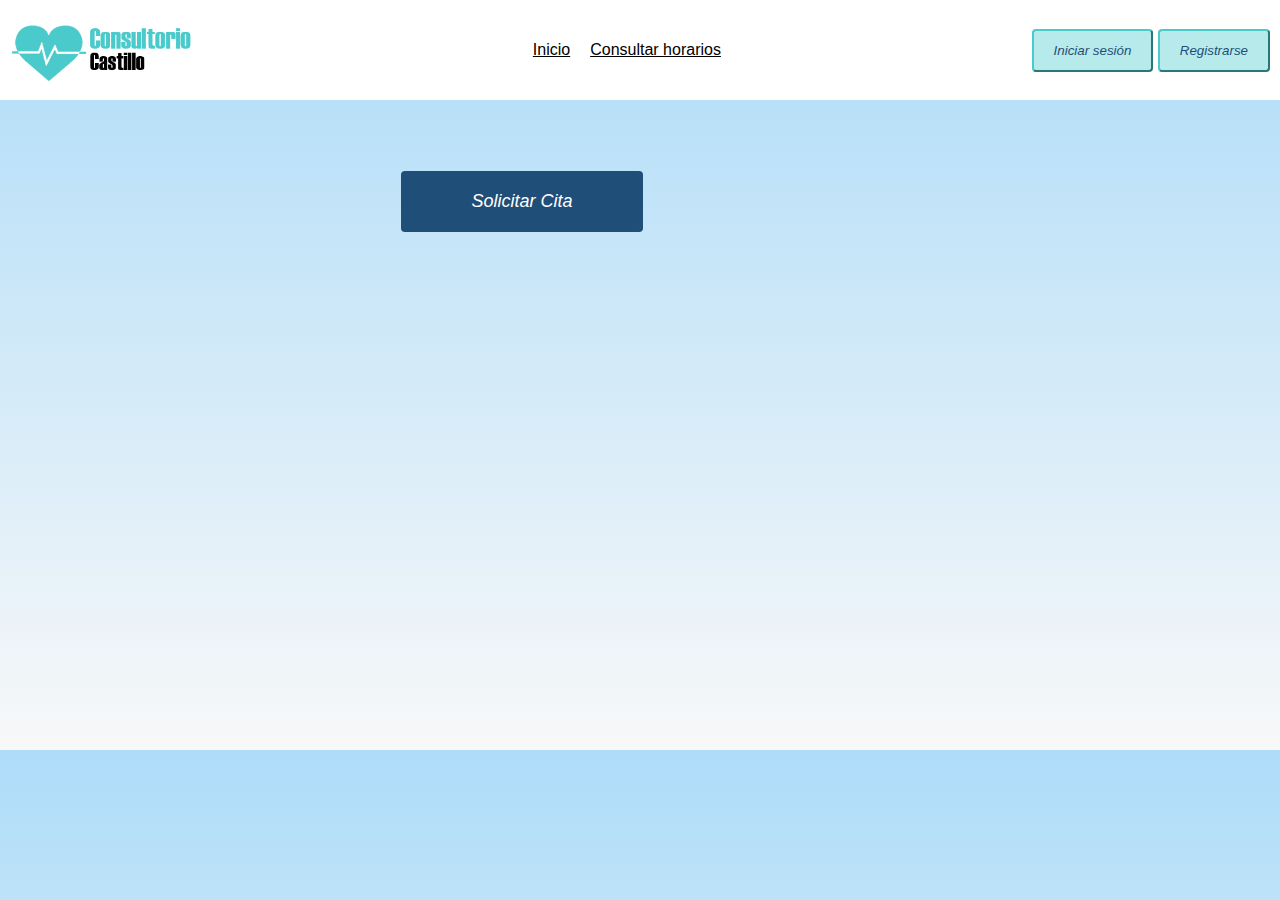
<file: index.html>
<!DOCTYPE html>
<html>
<head>
  <title>Mi Pagina web</title>
  <link rel="stylesheet" type="text/css" href="styles.css">
  <link rel="icon" href="img4/logo-icon.ico">
</head>
<body>
  <header>
    <div class="logo">
      <!-- Aquí puedes colocar el código HTML para tu logo -->
      <a href="index.html"><img src="img4\logo.png" alt="Logo de la página"></a>
    </div>
    <nav class="options">
      <a href="index.html">Inicio</a>
      <a href="ConsultarHorario.html">Consultar horarios</a>
    </nav>
    <div>
      <button class="btn" onclick="openModal('login')">Iniciar sesión</button>
      <button class="btn" onclick="openModal('register')">Registrarse</button>
    </div>
  </header>

  <div id="loginModal" class="modal">
    <div class="modal-content">
      <span class="close" onclick="closeModal('login')">&times;</span>
      <h2 style="text-align: center; color: rgb(31, 78, 121)">Iniciar Sesión</h2>
      <form onsubmit="return checkMedicoCredentials()">
        <div class="form-group">
          <label for="username">Usuario:</label>
          <input type="text" id="username" name="username" required>
        </div>
        <div class="form-group">
          <label for="password">Contraseña:</label>
          <input type="password" id="password" name="password" required>
        </div>
        <div class="form-group">
          <h2></h2>
          <button type="submit">Iniciar Sesión</button>
        </div>
      </form>
    </div>
  </div>

  <div id="registerModal" class="modal">
    <div class="modal-content1">
      <span class="close" onclick="closeModal('register')">&times;</span>
      <div class="modal-body" id="step1">
        <h2>Registrarse - Datos Personales</h2>
        <form action="#" method="post">
          <div class="form-group">
            <label for="name">Nombres y Apellidos:</label>
            <input type="text" id="name" name="name" required>
          </div>
          <div class="form-group">
            <label for="email">Correo:</label>
            <input type="text" id="email" name="email" required>
            <div class="form-group">
              <label for="name">Contraseña:</label>
              <input type="password" id="name" name="name" required>
           </div>  
          </div>
          <h1></h1>
          <div class="form-inline">
            <div class="form-group">
              <label for="birthdate">Fecha de nacimiento:</label>
              <input type="date" id="birthdate" name="birthdate" required>
            </div>
            <div class="form-group">
              <label for="gender">Sexo:</label>
              <select id="gender" name="gender" required>
                <option value="">Seleccione</option>
                <option value="male">Masculino</option>
                <option value="female">Femenino</option>
                <option value="other">Otro</option>
              </select>
            </div>
          </div>
          <h1></h1>
          <div class="form-inline">
            <div class="form-group">
              <label for="birthdate">DNI:</label>
              <input type="text" id="dni" name="dni" required>
            </div>
            <div class="form-group">
              <div class="form-group">
                <label for="birthdate">Teléfono:</label>
                <input type="text" id="phone" name="phone" required>
              </div>
            </div>
          </div>

          <h1></h1>
          
          <div class="form-group">
            <button type="button" onclick="toggleStep()">Siguiente</button>
          </div>
        </form>
      </div>
      <div class="modal-body" id="step2" style="display: none;">
        <h2>Registrarse - Datos Médicos</h2>
        <form action="#" method="post">
          <div class="form-group">
            <label for="height">Enfermedad Preexistente: *</label>
            <input type="text" id="height" name="height">
          </div>
          <h1></h1>
          <div class="form-group">
            <label for="weight">Alergias: *</label>
            <input type="text" id="weight" name="weight">
          </div>
          <h1></h1>
          <div class="form-inline">
            <div class="form-group">
              <label for="birthdate">Talla(cm):</label>
              <input type="number" id="dni" name="dni" required>
            </div>
            <div class="form-group">
              <div class="form-group">
                <label for="birthdate">Peso(kg):</label>
                <input type="number" id="phone" name="phone" required>
              </div>
            </div>
          </div>
          <h1></h1>
          
          <div class="form-group">
            <button href="SesionIniciadaCliente.html">Registrarse</button>
          </div>
        </form>
        <p style="font-size: smaller;">* Datos opcionales (Estos datos pueden ser cambiados    cuando desee)</p>
      </div>
    </div>
  </div>

  <div class="container">
    <div class="person-info">
      <p></p>
      <p></p>
      <h1></h1>
      <button class="btn" onclick="openModal('register')">Solicitar Cita</button>
    </div>
  </div>

  <script>
    function toggleStep() {
      // Cambiar la visibilidad de los pasos
      var step1 = document.getElementById("step1");
      var step2 = document.getElementById("step2");
      
      if (step1.style.display === "block") {
        step1.style.display = "none";
        step2.style.display = "block";
      } else {
        step1.style.display = "block";
        step2.style.display = "none";
      }
    }

    function openModal(modalType) {
      var modal;
      if (modalType === 'login') {
        modal = document.getElementById("loginModal");
      } else if (modalType === 'register') {
        modal = document.getElementById("registerModal");
        // Mostrar el primer paso del registro y ocultar el segundo paso
        document.getElementById("step1").style.display = "block";
        document.getElementById("step2").style.display = "none";
      }
      modal.style.display = "block";
    }

    function closeModal(modalType) {
      var modal;
      if (modalType === 'login') {
        modal = document.getElementById("loginModal");
      } else if (modalType === 'register') {
        modal = document.getElementById("registerModal");
      }
      modal.style.display = "none";
    }

    function checkMedicoCredentials() {
      var username = document.getElementById("username").value;
      var password = document.getElementById("password").value;

      if (username.toLowerCase() === "castillista14" && password === "Ûtÿ®34Û") {
        // Credenciales del médico, redirigir
        window.location.href = "InicioSesionMedico.html";
        return false; // Evitar que el formulario se envíe
      } else if (username === "angello@gmail.com" && password === "minotaes06xd") {
        // Credenciales del cliente, redirigir
        window.location.href = "SesionIniciadaCliente.html";
        return false; // Evitar que el formulario se envíe
      }

      // Permitir que el formulario se envíe si no coincide con ninguna credencial
      return true;
    }
  </script>
</body>
</html>
</file>
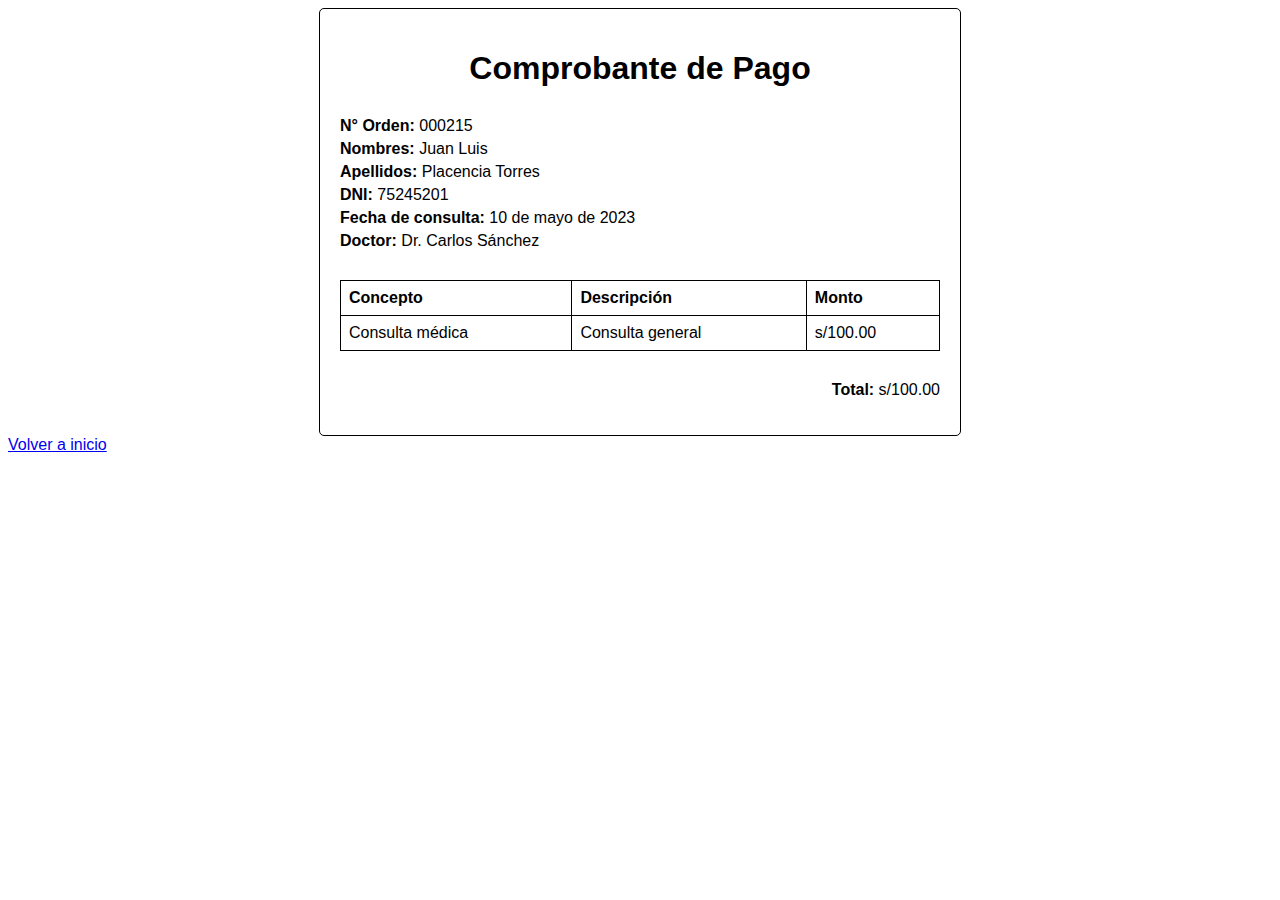
<file: comprobante.html>
<!DOCTYPE html>
<html>
<head>
  <title>Comprobante de Pago</title>
  <style>
    body {
      font-family: Arial, sans-serif;
    }

    .container {
      max-width: 600px;
      margin: 0 auto;
      padding: 20px;
      border: 1px solid #000000;
      border-radius: 5px;
      background-color: #ffffff;
    }

    h1 {
      text-align: center;
    }

    .info {
      margin-top: 30px;
    }

    .info label {
      font-weight: bold;
    }

    .info p {
      margin: 5px 0;
    }

    .details {
      margin-top: 30px;
    }

    .details table {
      width: 100%;
      border-collapse: collapse;
    }

    .details th,
    .details td {
      padding: 8px;
      border: 1px solid #000000;
      text-align: left;
    }

    .total {
      margin-top: 30px;
      text-align: right;
    }

    .total label {
      font-weight: bold;
    }
  </style>
</head>
<body>
  <div class="container">
    <h1>Comprobante de Pago</h1>

    <div class="info">
      <p><label>N° Orden:</label> 000215</p>
      <p><label>Nombres:</label> Juan Luis</p>
      <p><label>Apellidos:</label> Placencia Torres</p>
      <p><label>DNI:</label> 75245201</p>
      <p><label>Fecha de consulta:</label> 10 de mayo de 2023</p>
      <p><label>Doctor:</label> Dr. Carlos Sánchez</p>
    </div>

    <div class="details">
      <table>
        <tr>
          <th>Concepto</th>
          <th>Descripción</th>
          <th>Monto</th>
        </tr>
        <tr>
          <td>Consulta médica</td>
          <td>Consulta general</td>
          <td>s/100.00</td>
        </tr>
        <!-- Puedes agregar más filas si hay más conceptos -->
      </table>
    </div>

    <div class="total">
      <p><label>Total:</label> s/100.00</p>
    </div>
  </div>
  <a style="text-align: center" href="SesionIniciadaCliente.html">Volver a inicio</a>
</body>
</html>
</file>
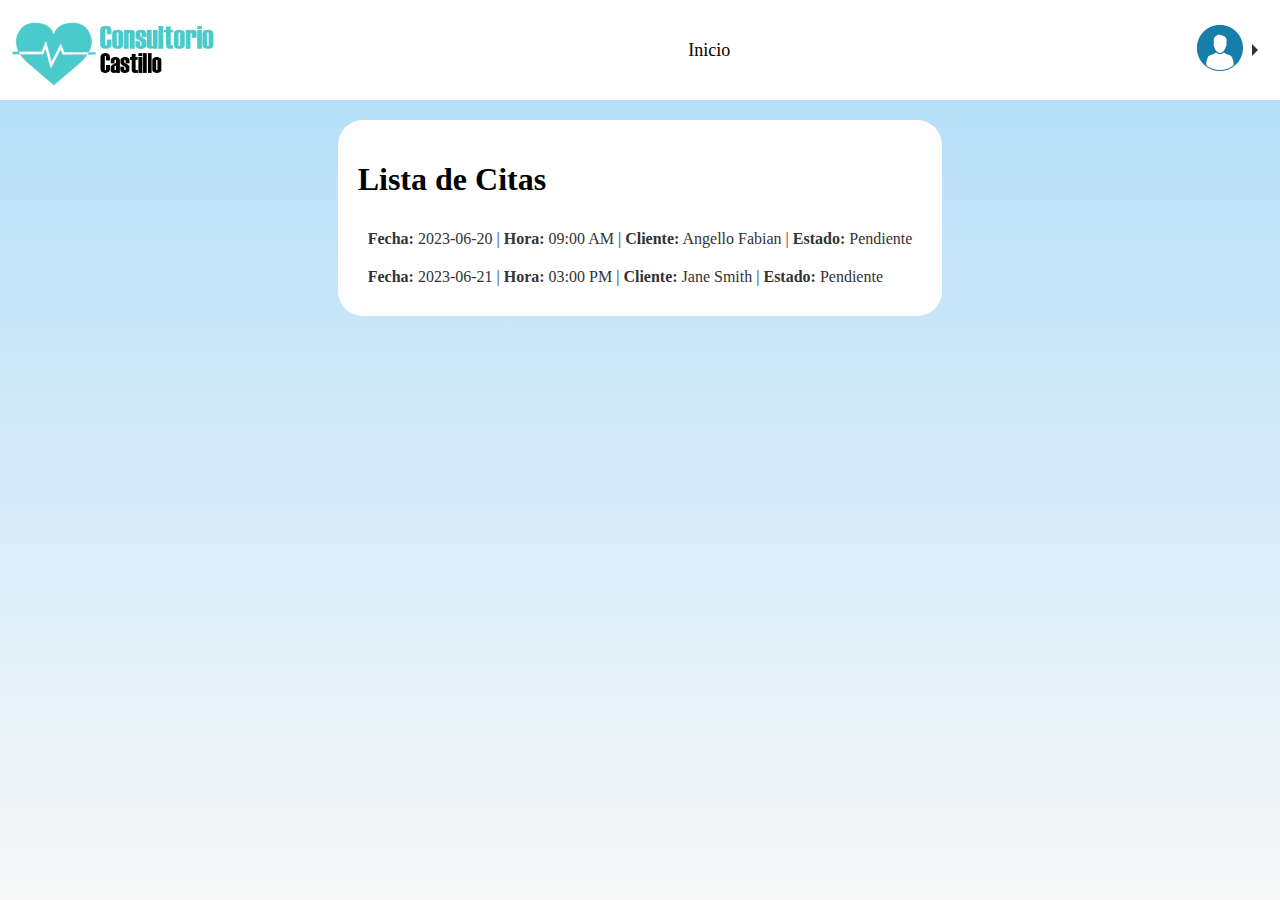
<file: consultarcita.html>
<!DOCTYPE html>
<html>
<head>
  <title>Consultorio Castillo | Realizar Pago</title>
  <link rel="stylesheet" type="text/css" href="styles9.css">
  <link rel="icon" href="img9/logo-icon.ico">
</head>
<body>
    <header>
        <div class="logo">
          <!-- Aquí puedes colocar el código HTML para tu logo -->
          <a href="InicioSesionMedico.html"><img src="img4\logo.png" alt="Logo de la página"></a>
        </div>
        <nav class="options">
          <a href="InicioSesionMedico.html">Inicio</a>
        </nav>
        <div class="profile-menu">
          <div class="profile-logo">
            <img src="img9/user-profile.png" alt="Logo de perfil" class="profile-image">
            <div class="dropdown-menu">
              <ul>
                <li><a href="index.html">Cerrar sesión</a></li>
              </ul>
            </div>
            <div class="dropdown-trigger"></div>
          </div>
        </div>
        
        <style>
            /* Estilos CSS aquí */
            .accordion {
                background-color: #ffffff;
                color: #333;
                cursor: pointer;
                padding: 10px;
                width: 100%;
                border: none;
                text-align: left;
                outline: none;
                font-size: 16px;
                transition: 0.4s;
            }
    
            .active {
                background-color: #ccc;
            }
    
            .panel {
                padding: 10px;
                background-color: white;
                display: none;
                overflow: hidden;
            }
        </style>
      </header>
     
 
  <div class="modal-content1" style="border: none; display: flex; margin-top: 20px; justify-content: center; align-items: center; height: 100%; ">
    
      <div class="panel-body">
        
        <h1>Lista de Citas</h1>

        <div class="accordion" onclick="toggleAccordion('cita1')">
            <strong>Fecha:</strong> 2023-06-20 | <strong>Hora:</strong> 09:00 AM | <strong>Cliente:</strong> Angello Fabian | <strong>Estado:</strong> Pendiente
        </div>
        <div class="panel" id="cita1">
            <p><strong>Datos del Cliente:</strong> Nombre: Angello Fabian | Teléfono: 988-345-125</p>
            <p><strong>Información Adicional:</strong> Alergias: Ninguna | Enfermedades: Ninguna</p>
            <button onclick="marcarAtendida('cita1')">Marcar como atendida</button>
        </div>
    
        <div class="accordion" onclick="toggleAccordion('cita2')">
            <strong>Fecha:</strong> 2023-06-21 | <strong>Hora:</strong> 03:00 PM | <strong>Cliente:</strong> Jane Smith | <strong>Estado:</strong> Pendiente
        </div>
        <div class="panel" id="cita2">
            <p><strong>Datos del Cliente:</strong> Nombre: Jane Smith | Teléfono: 987-654-3210</p>
            <p><strong>Información Adicional:</strong> Alergias: Penicilina | Enfermedades: Hipertensión</p>
            <button onclick="marcarAtendida('cita2')">Marcar como atendida</button>
        </div>
    
        <script>
            function toggleAccordion(citaId) {
                var panel = document.getElementById(citaId);
                panel.style.display = (panel.style.display === 'block') ? 'none' : 'block';
            }
    
            function marcarAtendida(citaId) {
                // Realizar la lógica de actualización del estado de la cita en el backend aquí
    
                // Actualizar el estado en el acordeón
                var accordion = document.getElementById(citaId);
                var estadoElement = accordion.querySelector('strong[data-type="estado"]');
                estadoElement.innerHTML = 'Estado: Atendida';
            }
        </script>
      </div>
   
  </div>
  
    


  <script src="https://stackpath.bootstrapcdn.com/bootstrap/5.0.0-alpha2/js/bootstrap.bundle.min.js"></script>
 
  



</body>
</html>
</file>
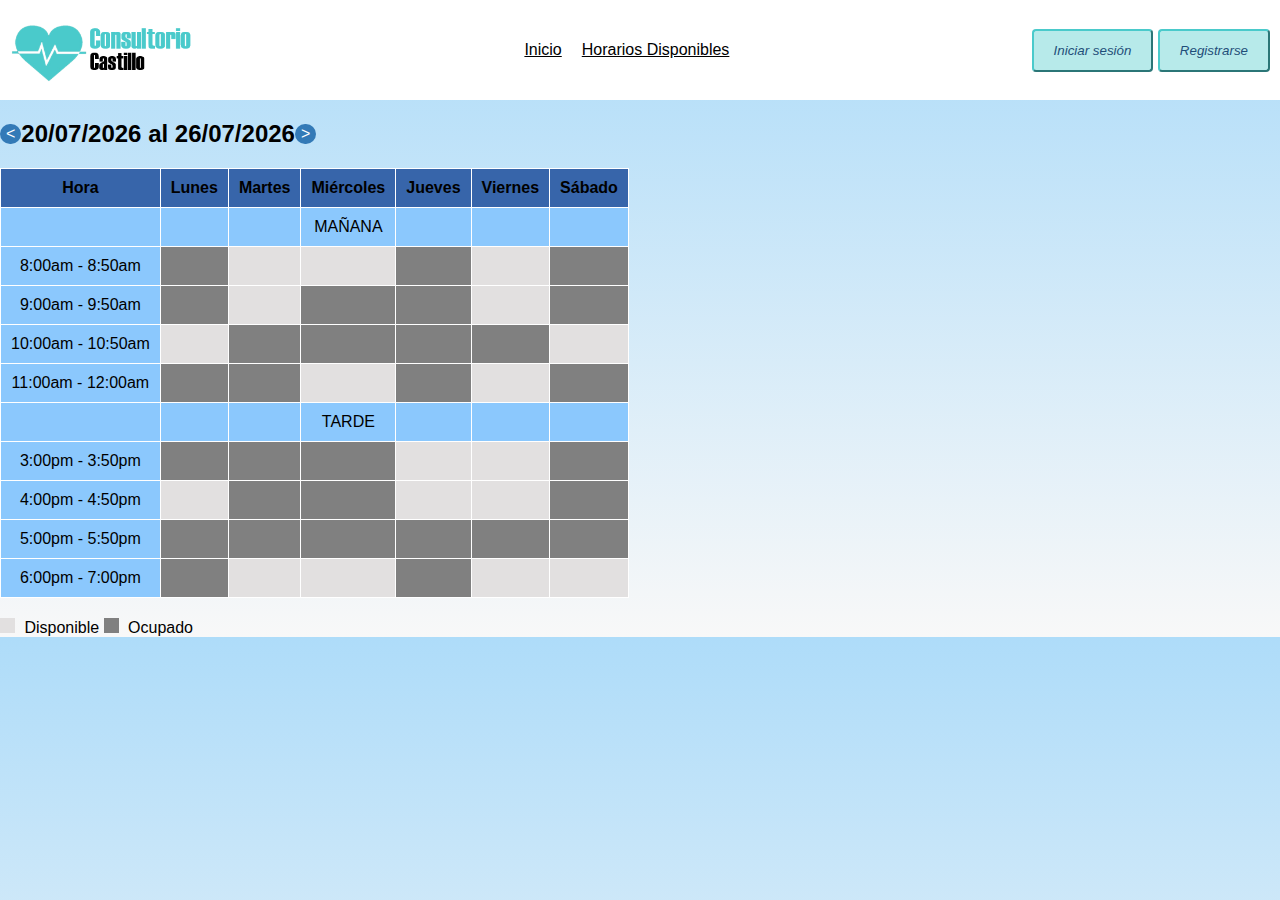
<file: ConsultarHorario.html>
<!DOCTYPE html>
<html>
<head>
  <title>Consultar Horario</title>
  <link rel="stylesheet" type="text/css" href="styles2.css">
  <link rel="icon" href="img4/logo-icon.ico">
</head>
<body>
    <div id="inicio">
  <header>
    <div class="logo">
      <!-- Aquí puedes colocar el código HTML para tu logo -->
      <a href="index.html"><img src="img2\logo.png" alt="Logo de la página"></a>
    </div>
    <div>
    <nav class="options">
      <a href="index.html">Inicio</a>
      <a href="ConsultarHorario.html">Horarios Disponibles</a>
    </nav>
    </div>
    <div>
        
      <button class="btn"  onclick="openModal('login')">Iniciar sesión</button>
      <button class="btn" onclick="openModal('register')">Registrarse</button>
    </div>
  </header>

  <div id="loginModal" class="modal">
    <div class="modal-content">
      <span class="close" onclick="closeModal('login')">&times;</span>
      <h2>Iniciar Sesión</h2>
      <form action="#" method="post">
        <div class="form-group">
          <label for="username">Usuario:</label>
          <input type="text" id="username" name="username" required>
        </div>
        <div class="form-group">
          <label for="password">Contraseña:</label>
          <input type="password" id="password" name="password" required>
        </div>
        <div class="form-group">
          <h2></h2>
          <button onclick="redireccionar()" >Iniciar sesión</button>
        </div>
      </form>
    </div>
  </div>

  <div id="registerModal" class="modal">
    <div class="modal-content1">
      <span class="close" onclick="closeModal('register')">&times;</span>
      <div class="modal-body" id="step1">
        <h2>Registrarse - Datos Personales</h2>
        <form action="#" method="post">
          <div class="form-group">
            <label for="name">Nombres y Apellidos:</label>
            <input type="text" id="name" name="name" required>
          </div>
          <div class="form-group">
            <label for="email">Correo:</label>
            <input type="text" id="email" name="email" required>
            <div class="form-group">
              <label for="name">Contraseña:</label>
              <input type="password" id="name" name="name" required>
           </div>  
          </div>
          <h1></h1>
          <div class="form-inline">
            <div class="form-group">
              <label for="birthdate">Fecha de nacimiento:</label>
              <input type="date" id="birthdate" name="birthdate" required>
            </div>
            <div class="form-group">
              <label for="gender">Sexo:</label>
              <select id="gender" name="gender" required>
                <option value="">Seleccione</option>
                <option value="male">Masculino</option>
                <option value="female">Femenino</option>
                <option value="other">Otro</option>
              </select>
            </div>
          </div>
          <h1></h1>
          <div class="form-inline">
            <div class="form-group">
              <label for="birthdate">DNI:</label>
              <input type="text" id="dni" name="dni" required>
            </div>
            <div class="form-group">
              <div class="form-group">
                <label for="birthdate">Teléfono:</label>
                <input type="text" id="phone" name="phone" required>
              </div>
            </div>
          </div>

          <h1></h1>
          
          <div class="form-group">
            <button type="button" onclick="nextStep()">Siguiente</button>
          </div>
        </form>
      </div>
      <div class="modal-body" id="step2" style="display: none;">
        <h2>Registrarse - Datos Médicos</h2>
        <form action="#" method="post">
          <div class="form-group">
            <label for="height">Enfermedad Preexistente: *</label>
            <input type="text" id="height" name="height" required>
          </div>
          <h1></h1>
          <div class="form-group">
            <label for="weight">Alergias: *</label>
            <input type="text" id="weight" name="weight" required>
          </div>
          <h1></h1>
          <div class="form-inline">
            <div class="form-group">
              <label for="birthdate">Talla(cm):</label>
              <input type="number" id="dni" name="dni" required>
            </div>
            <div class="form-group">
              <div class="form-group">
                <label for="birthdate">Peso(kg):</label>
                <input type="number" id="phone" name="phone" required>
              </div>
            </div>
          </div>
          <h1></h1>
          
          <div class="form-group">
            <button type="submit">Registrarse</button>
          </div>
        </form>
        <p style="font-size: smaller;">* Datos opcionales (Estos datos pueden ser cambiados    cuando desee)</p>
        
      </div>
    </div>
  </div>

 
  <div class="date">
    <div class="button-container">
    <button class="button" onclick="previousWeek()">&lt;</button>
    <h2 id="currentDate">Semana Actual</h2>
    <button class="button" onclick="nextWeek()">&gt;</button>
  </div>
</div>
  <table>
    <thead>
      <tr>
        <th>Hora</th>
        <th>Lunes</th>
        <th>Martes</th>
        <th>Miércoles</th>
        <th>Jueves</th>
        <th>Viernes</th>
        <th>Sábado</th>
      </tr>
    </thead>
    <tbody>
      <tr>
        <td> </td>
        <td> </td>
        <td> </td>
        <td> MAÑANA</td>
        <td> </td>
        <td> </td>
        <td> </td>
      </tr>
        <tr>
        <td>8:00am - 8:50am</td>
        <td class="ocupado"></td>
        <td class="disponible"></td>
        <td class="disponible"></td>
        <td class="ocupado"></td>
        <td class="disponible"></td>
        <td class="ocupado"></td>
      </tr>
      <tr>
        <td>9:00am - 9:50am</td>
        <td class="ocupado"></td>
        <td class="disponible"></td>
        <td class="ocupado"></td>
        <td class="ocupado"></td>
        <td class="disponible"></td>
        <td class="ocupado"></td>
      </tr>
      <tr>
        <td>10:00am - 10:50am</td>
        <td class="disponible"></td>
        <td class="ocupado"></td>
        <td class="ocupado"></td>
        <td class="ocupado"></td>
        <td class="ocupado"></td>
        <td class="disponible"></td>
      </tr>
      <tr>
        <td>11:00am - 12:00am</td>
        <td class="ocupado"></td>
        <td class="ocupado"></td>
        <td class="disponible"></td>
        <td class="ocupado"></td>
        <td class="disponible"></td>
        <td class="ocupado"></td>
      </tr>
      <tr>
        <td> </td>
        <td> </td>
        <td> </td>
        <td> TARDE</td>
        <td> </td>
        <td> </td>
        <td> </td>
      </tr>

      <tr>
        <td>3:00pm - 3:50pm</td>
        <td class="ocupado"></td>
        <td class="ocupado"></td>
        <td class="ocupado"></td>
        <td class="disponible"></td>
        <td class="disponible"></td>
        <td class="ocupado"></td>
      </tr>
      <tr>
        <td>4:00pm - 4:50pm</td>
        <td class="disponible"></td>
        <td class="ocupado"></td>
        <td class="ocupado"></td>
        <td class="disponible"></td>
        <td class="disponible"></td>
        <td class="ocupado"></td>
      </tr>
      <tr>
        <td>5:00pm - 5:50pm</td>
        <td class="ocupado"></td>
        <td class="ocupado"></td>
        <td class="ocupado"></td>
        <td class="ocupado"></td>
        <td class="ocupado"></td>
        <td class="ocupado"></td>
      </tr>
      <tr>
        <td>6:00pm - 7:00pm</td>
        <td class="ocupado"></td>
        <td class="disponible"></td>
        <td class="disponible"></td>
        <td class="ocupado"></td>
        <td class="disponible"></td>
        <td class="disponible"></td>
      </tr>
      <!-- Continúa con las filas para las demás horas -->
    </tbody>
  </table>
  <!---letenda-->
  <div class="leyenda">
    <span class="disponible"></span> Disponible
    <span class="ocupado"></span> Ocupado
  </div>
</div>

  <script>
    function redireccionar() {
      window.location.href = "otra_pagina.html";
    }
    // Función para abrir la ventana emergente
    function openModal(modalType) {
      var modal;
      if (modalType === 'login') {
        modal = document.getElementById("loginModal");
      } else if (modalType === 'register') {
        modal = document.getElementById("registerModal");
        // Mostrar el primer paso del registro y ocultar el segundo paso
        document.getElementById("step1").style.display = "block";
        document.getElementById("step2").style.display = "none";
      }
      modal.style.display = "block";
    }

    // Función para cerrar la ventana emergente
    function closeModal(modalType) {
      var modal;
      if (modalType === 'login') {
        modal = document.getElementById("loginModal");
      } else if (modalType === 'register') {
        modal = document.getElementById("registerModal");
      }
      modal.style.display = "none";
    }

    // Función para avanzar al siguiente paso del registro
    function nextStep() {
      document.getElementById("step1").style.display = "none";
      document.getElementById("step2").style.display = "block";
    }
        // Obtener la fecha actual
        var currentDate = new Date();
    var currentDateCopy = new Date(currentDate);

    // Variables para limitar la navegación
    var today = new Date();
    var maxDate = new Date(today);
    maxDate.setDate(today.getDate() + 15);

    // Función para mostrar la semana actual
    function showCurrentWeek() {
      var scheduleTable = document.getElementById("scheduleTable");
      var currentDateElement = document.getElementById("currentDate");

      var firstDay = new Date(currentDate);
      firstDay.setDate(currentDate.getDate() - currentDate.getDay() + 1);

      var lastDay = new Date(firstDay);
      lastDay.setDate(firstDay.getDate() + 6);

      // Mostrar la fecha del primer día de la semana actual
      currentDateElement.innerText = formatDate(firstDay) + " al " + formatDate(lastDay);

      // Actualizar el contenido del horario con los datos correspondientes
      // Puedes agregar tu lógica para llenar el horario aquí

      // Ejemplo de llenado de celdas con datos estáticos
      var cells = scheduleTable.getElementsByTagName("td");
      for (var i = 0; i < cells.length; i++) {
        cells[i].innerText = "Datos del horario";
      }
    }

    // Función para avanzar a la siguiente semana
    function nextWeek() {
      if (currentDateCopy <= maxDate) {
        currentDateCopy.setDate(currentDateCopy.getDate() + 7);
        currentDate = new Date(currentDateCopy);
        showCurrentWeek();
      }
    }

    // Función para retroceder a la semana anterior
    function previousWeek() {
      if (currentDate > today) {
        currentDateCopy.setDate(currentDateCopy.getDate() - 7);
        currentDate = new Date(currentDateCopy);
        showCurrentWeek();
      }
    }

    // Función para formatear la fecha como "DD/MM/YYYY"
    function formatDate(date) {
      var day = date.getDate();
      var month = date.getMonth() + 1;
      var year = date.getFullYear();

      return (day < 10 ? '0' : '') + day + '/' + (month < 10 ? '0' : '') + month + '/' + year;
    }

    // Mostrar la semana actual al cargar la página
    showCurrentWeek();

  </script>
</body>
</html>
</file>
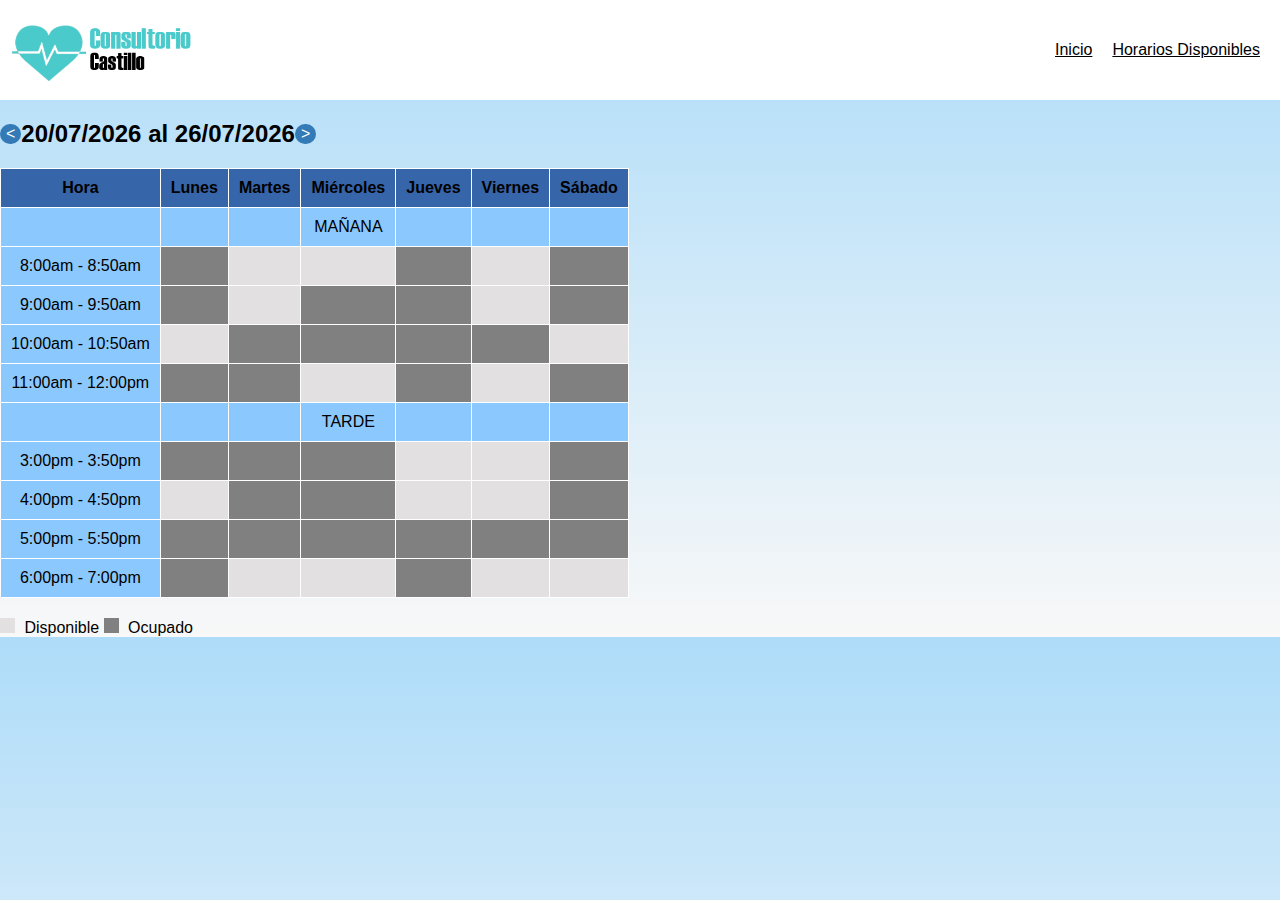
<file: ConsultarHorarioiniciado.html>
<!DOCTYPE html>
<html>
<head>
  <title>Mi página web</title>
  <link rel="stylesheet" type="text/css" href="styles3.css">
  <link rel="icon" href="img4/logo-icon.ico">
</head>
<body>
    <div id="inicio">
  <header>
    <div class="logo">
      <!-- Aquí puedes colocar el código HTML para tu logo -->
      <a href="SesionIniciadaCliente.html"><img src="img4\logo.png" alt="Logo de la página"></a>
    </div>
    <div>
    <nav class="options">
      <a href="SesionIniciadaCliente.html">Inicio</a>
      <a href="ConsultarHorarioiniciado.html">Horarios Disponibles</a>
    </nav>
    </div>
    
  </header>

 
  <div class="date">
    <div class="button-container">
    <button class="button" onclick="previousWeek()">&lt;</button>
    <h2 id="currentDate">Semana Actual</h2>
    <button class="button" onclick="nextWeek()">&gt;</button>
  </div>
</div>
  <table>
    <thead>
      <tr>
        <th>Hora</th>
        <th>Lunes</th>
        <th>Martes</th>
        <th>Miércoles</th>
        <th>Jueves</th>
        <th>Viernes</th>
        <th>Sábado</th>
      </tr>
    </thead>
    <tbody>
      <tr>
        <td> </td>
        <td> </td>
        <td> </td>
        <td> MAÑANA</td>
        <td> </td>
        <td> </td>
        <td> </td>
      </tr>
        <tr>
        <td>8:00am - 8:50am</td>
        <td class="ocupado"></td>
        <td class="disponible"></td>
        <td class="disponible"></td>
        <td class="ocupado"></td>
        <td class="disponible"></td>
        <td class="ocupado"></td>
      </tr>
      <tr>
        <td>9:00am - 9:50am</td>
        <td class="ocupado"></td>
        <td class="disponible"></td>
        <td class="ocupado"></td>
        <td class="ocupado"></td>
        <td class="disponible"></td>
        <td class="ocupado"></td>
      </tr>
      <tr>
        <td>10:00am - 10:50am</td>
        <td class="disponible"></td>
        <td class="ocupado"></td>
        <td class="ocupado"></td>
        <td class="ocupado"></td>
        <td class="ocupado"></td>
        <td class="disponible"></td>
      </tr>
      <tr>
        <td>11:00am - 12:00pm</td>
        <td class="ocupado"></td>
        <td class="ocupado"></td>
        <td class="disponible"></td>
        <td class="ocupado"></td>
        <td class="disponible"></td>
        <td class="ocupado"></td>
      </tr>
      <tr>
        <td> </td>
        <td> </td>
        <td> </td>
        <td> TARDE</td>
        <td> </td>
        <td> </td>
        <td> </td>
      </tr>

      <tr>
        <td>3:00pm - 3:50pm</td>
        <td class="ocupado"></td>
        <td class="ocupado"></td>
        <td class="ocupado"></td>
        <td class="disponible"></td>
        <td class="disponible"></td>
        <td class="ocupado"></td>
      </tr>
      <tr>
        <td>4:00pm - 4:50pm</td>
        <td class="disponible"></td>
        <td class="ocupado"></td>
        <td class="ocupado"></td>
        <td class="disponible"></td>
        <td class="disponible"></td>
        <td class="ocupado"></td>
      </tr>
      <tr>
        <td>5:00pm - 5:50pm</td>
        <td class="ocupado"></td>
        <td class="ocupado"></td>
        <td class="ocupado"></td>
        <td class="ocupado"></td>
        <td class="ocupado"></td>
        <td class="ocupado"></td>
      </tr>
      <tr>
        <td>6:00pm - 7:00pm</td>
        <td class="ocupado"></td>
        <td class="disponible"></td>
        <td class="disponible"></td>
        <td class="ocupado"></td>
        <td class="disponible"></td>
        <td class="disponible"></td>
      </tr>
      <!-- Continúa con las filas para las demás horas -->
    </tbody>
  </table>
  <!---letenda-->
  <div class="leyenda">
    <span class="disponible"></span> Disponible
    <span class="ocupado"></span> Ocupado
  </div>
</div>

  <script>
    // Función para abrir la ventana emergente
    function openModal(modalType) {
      var modal;
      if (modalType === 'login') {
        modal = document.getElementById("loginModal");
      } else if (modalType === 'register') {
        modal = document.getElementById("registerModal");
        // Mostrar el primer paso del registro y ocultar el segundo paso
        document.getElementById("step1").style.display = "block";
        document.getElementById("step2").style.display = "none";
      }
      modal.style.display = "block";
    }

    // Función para cerrar la ventana emergente
    function closeModal(modalType) {
      var modal;
      if (modalType === 'login') {
        modal = document.getElementById("loginModal");
      } else if (modalType === 'register') {
        modal = document.getElementById("registerModal");
      }
      modal.style.display = "none";
    }

    // Función para avanzar al siguiente paso del registro
    function nextStep() {
      document.getElementById("step1").style.display = "none";
      document.getElementById("step2").style.display = "block";
    }
        // Obtener la fecha actual
        var currentDate = new Date();
    var currentDateCopy = new Date(currentDate);

    // Variables para limitar la navegación
    var today = new Date();
    var maxDate = new Date(today);
    maxDate.setDate(today.getDate() + 15);

    // Función para mostrar la semana actual
    function showCurrentWeek() {
      var scheduleTable = document.getElementById("scheduleTable");
      var currentDateElement = document.getElementById("currentDate");

      var firstDay = new Date(currentDate);
      firstDay.setDate(currentDate.getDate() - currentDate.getDay() + 1);

      var lastDay = new Date(firstDay);
      lastDay.setDate(firstDay.getDate() + 6);

      // Mostrar la fecha del primer día de la semana actual
      currentDateElement.innerText = formatDate(firstDay) + " al " + formatDate(lastDay);

      // Actualizar el contenido del horario con los datos correspondientes
      // Puedes agregar tu lógica para llenar el horario aquí

      // Ejemplo de llenado de celdas con datos estáticos
      var cells = scheduleTable.getElementsByTagName("td");
      for (var i = 0; i < cells.length; i++) {
        cells[i].innerText = "Datos del horario";
      }
    }

    // Función para avanzar a la siguiente semana
    function nextWeek() {
      if (currentDateCopy <= maxDate) {
        currentDateCopy.setDate(currentDateCopy.getDate() + 7);
        currentDate = new Date(currentDateCopy);
        showCurrentWeek();
      }
    }

    // Función para retroceder a la semana anterior
    function previousWeek() {
      if (currentDate > today) {
        currentDateCopy.setDate(currentDateCopy.getDate() - 7);
        currentDate = new Date(currentDateCopy);
        showCurrentWeek();
      }
    }

    // Función para formatear la fecha como "DD/MM/YYYY"
    function formatDate(date) {
      var day = date.getDate();
      var month = date.getMonth() + 1;
      var year = date.getFullYear();

      return (day < 10 ? '0' : '') + day + '/' + (month < 10 ? '0' : '') + month + '/' + year;
    }

    // Mostrar la semana actual al cargar la página
    showCurrentWeek();

  </script>
</body>
</html>
</file>
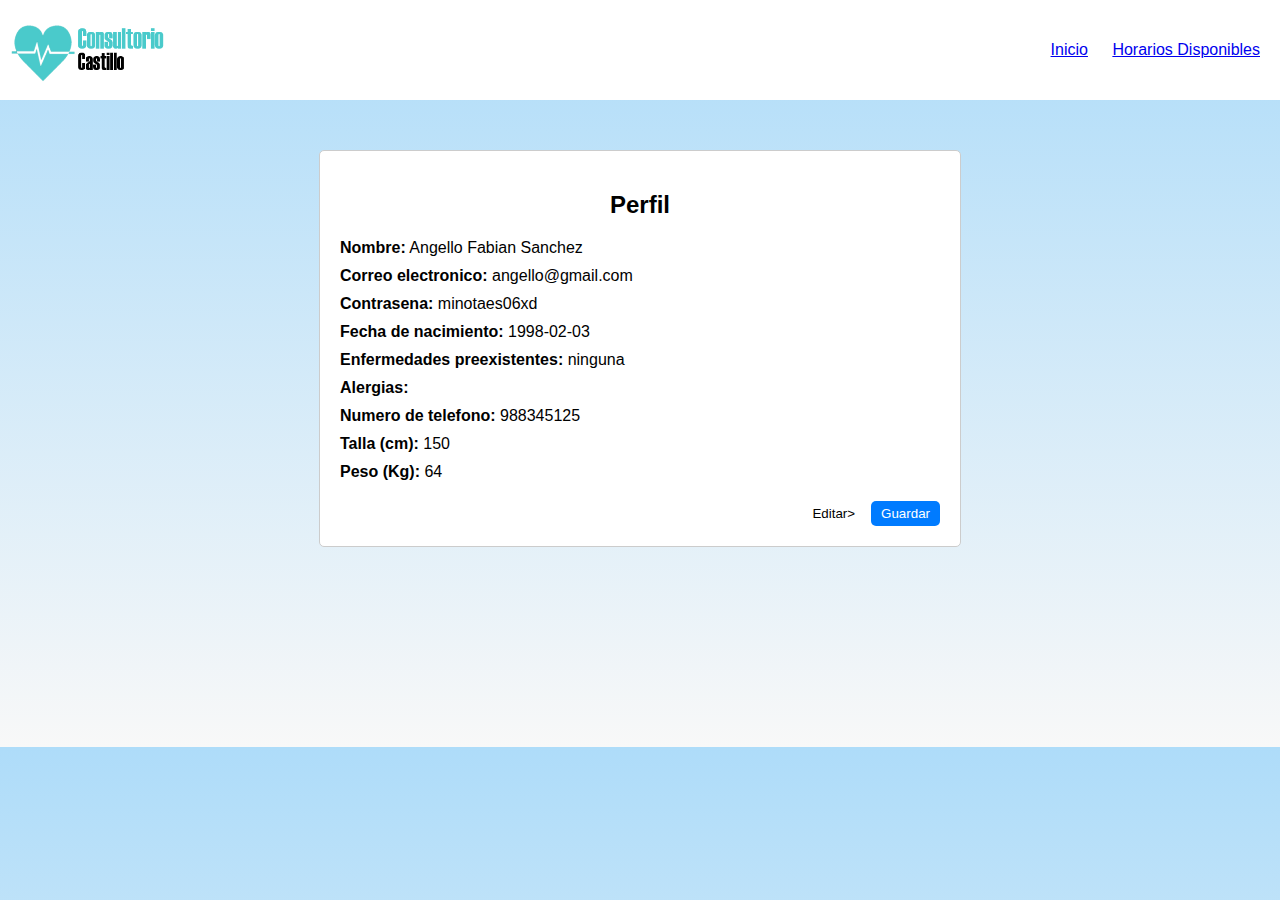
<file: Editar_Datos.html>
<!DOCTYPE html>
<html>
<head>
  <title>Modificar datos del usuario</title>
  <link rel="stylesheet" type="text/css" href="styles_editar.css">
  <link rel="icon" href="img4/logo-icon.ico">
</head>
<body>
   <header>
        <div class="logo">
          <!-- Aquí puedes colocar el código HTML para tu logo -->
          <a href="SesionIniciadaCliente.html"><img src="img4\logo.png" alt="Logo de la página"></a>
        </div>
        <nav class="options">
          <a href="SesionIniciadaCliente.html">Inicio</a>
      <a href="ConsultarHorarioiniciado.html">Horarios Disponibles</a>
        </nav>
    </header>  
  <div class="container">
    <h2>Perfil</h2>
    <div class="user-info">
      <div>
        <label>Nombre:</label>
        <span id="nombre"></span>
        <input type="text" id="nombre-input" class="input-field" readonly>
      </div>
      <div>
        <label>Correo electronico:</label>
        <span id="correo"></span>
        <input type="email" id="correo-input" class="input-field" readonly>
      </div>

      <div>
        <label>Contrasena:</label>
        <span id="contraseña"></span>
        <input type="password" id="contraseña-input" class="input-field" readonly>
      </div>
      <div>
        <label>Fecha de nacimiento:</label>
        <span id="fecha"></span>
        <input type="date" id="correo-input" class="input-field">
      </div>
      <div>
        <label>Enfermedades preexistentes:</label>
        <span id="enfermedades"></span>
        <textarea id="enfermedades-input" class="input-field" readonly></textarea>
      </div>
      <div>
        <label>Alergias:</label>
        <span id="alergias"></span>
        <textarea id="alergias-input" class="input-field" readonly></textarea>
      </div>
      <div>
        <label>Numero de telefono:</label>
        <span id="numerotelefono"></span>
        <input type="number" id="numerotelefono-input" class="input-field" readonly>
      </div>
      <div>
        <label>Talla (cm):</label>
        <span id="talla"></span>
        <input type="number" id="talla-input" class="input-field" readonly>
      </div>
      <div>
        <label>Peso (Kg):</label>
        <span id="peso"></span>
        <input type="number" id="peso-input" class="input-field" readonly>
      </div>
    </div>
    <div class="edit-section">
      <button id="edit-button">Editar></button>
      <button id="save-button">Guardar</button>
    </div>
  </div>
  <div class="container1">

  </div>

  <script>
    // Generar datos aleatorios originales
var nombre = "Angello Fabian Sanchez";
var correo = "angello@gmail.com";
var contraseña = "minotaes06xd";
var fecha = "1998-02-03";
var enfermedades = "ninguna";
var numerotelefono = "988345125";
var talla = 150;
var peso = 64;

// Actualizar los valores iniciales
document.getElementById('nombre').textContent = nombre;
document.getElementById('correo').textContent = correo;
document.getElementById('contraseña').textContent = contraseña;
document.getElementById('fecha').textContent = fecha;
document.getElementById('enfermedades').textContent = enfermedades;
document.getElementById('numerotelefono').textContent = numerotelefono;
document.getElementById('talla').textContent = talla;
document.getElementById('peso').textContent = peso;

// Escuchar evento de clic en el botón "Editar"
document.getElementById('edit-button').addEventListener('click', function() {
  var inputFields = document.getElementsByClassName('input-field');
  
  for (var i = 0; i < inputFields.length; i++) {
    inputFields[i].readOnly = false;
    inputFields[i].style.display = 'block';
    inputFields[i].value = inputFields[i].previousElementSibling.textContent;
  }
});

// Escuchar evento de clic en el botón "Guardar"
document.getElementById('save-button').addEventListener('click', function() {
  var inputFields = document.getElementsByClassName('input-field');
  
  for (var i = 0; i < inputFields.length; i++) {
    inputFields[i].readOnly = true;
    inputFields[i].style.display = 'none';
    inputFields[i].previousElementSibling.textContent = inputFields[i].value;
  }
});


  </script>
</body>
</html>
</file>
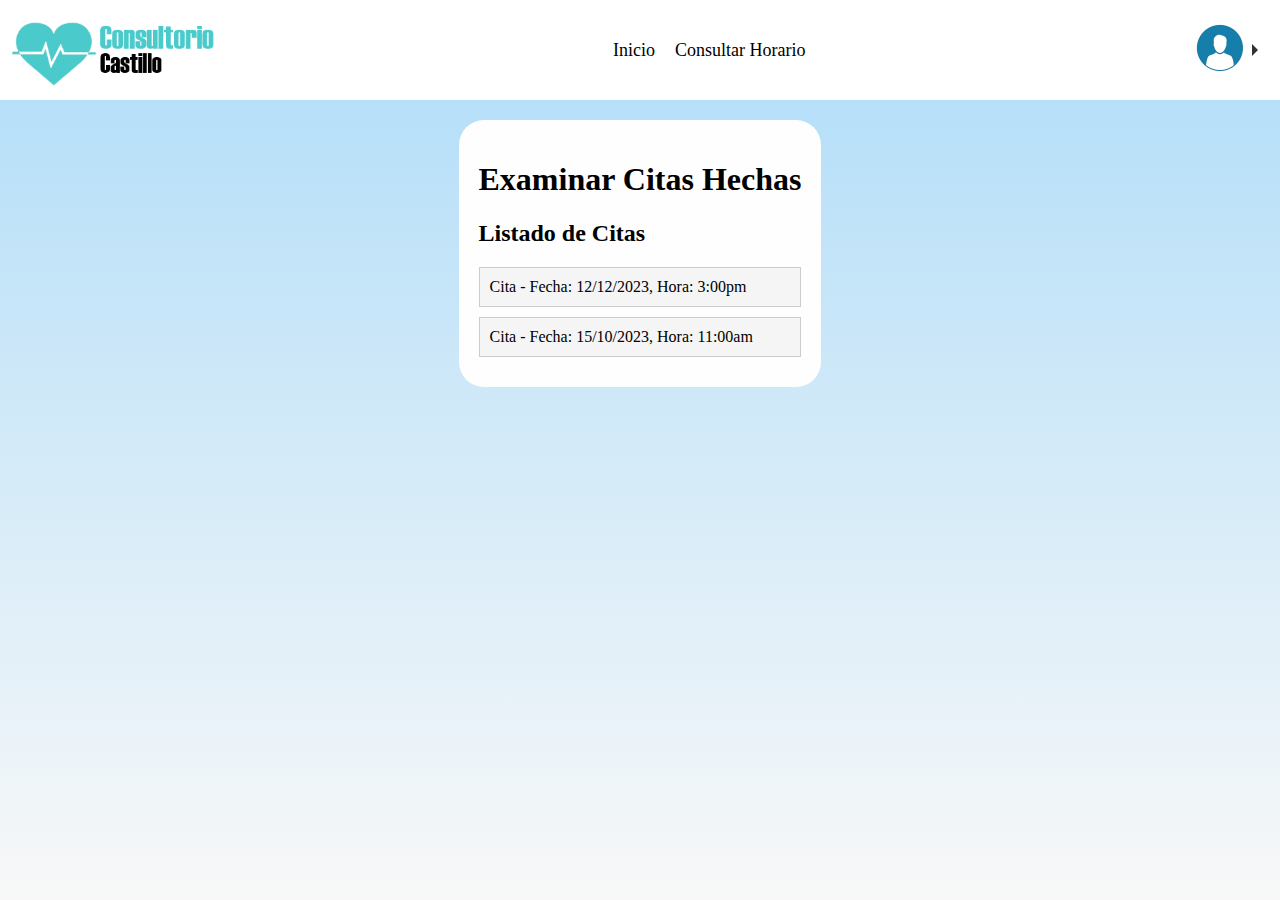
<file: examinarcita.html>
<!DOCTYPE html>
<html>
<head>
  <title>Consultorio Castillo | Realizar Pago</title>
  <link rel="stylesheet" type="text/css" href="styles4.css">
  <link rel="icon" href="img4/logo-icon.ico">
</head>
<body>
    
    <style>
      
        table {
            border-collapse: collapse;
            width: 100%;
        }
        
        th, td {
            padding: 8px;
            text-align: left;
            border-bottom: 1px solid #ddd;
        }

        .accordion {
            width: 100%;
        }

        .accordion-item {
            border: 1px solid #ccc;
            margin-bottom: 10px;
        }

        .accordion-header {
            background-color: #f5f5f5;
            padding: 10px;
            cursor: pointer;
            user-select: none;
        }

        .accordion-body {
            padding: 10px;
            display: none;
        }

        .modificar-btn {
            margin-top: 10px;
        }
        .modificar-btn {
            margin-top: 10px;
        }
    </style>

    <header>
        <div class="logo">
          <!-- Aquí puedes colocar el código HTML para tu logo -->
          <a href="SesionIniciadaCliente.html"><img src="img4\logo.png" alt="Logo de la página"></a>
        </div>
        <nav class="options">
          <a href="SesionIniciadaCliente.html">Inicio</a>
          <a href="#">Consultar Horario</a>
        </nav>
        <div class="profile-menu">
          <div class="profile-logo">
            <img src="img4/user-profile.png" alt="Logo de perfil" class="profile-image">
            <div class="dropdown-menu">
              <ul>
                <li><a href="index.html">Cerrar sesión</a></li>
                <li><a href="Editar_Datos.html">Editar perfil</a></li>
              </ul>
            </div>
            <div class="dropdown-trigger"></div>
          </div>
        </div>
    </header>
      
  <div class="modal-content1" style="border: none;  margin-top: 20px; justify-content: center; align-items: center; height: 100%; ">
    <div class="panel panel-default" style="max-width: 500px;">
    
      <div class="panel-body">
        <h1>Examinar Citas Hechas</h1>

    <h2>Listado de Citas</h2>
    <div class="accordion" id="citas">
        <!-- Ejemplo de cita -->
               <!-- Cita 1: Pendiente -->
               <div class="accordion-item">
                <div class="accordion-header" onclick="toggleAccordion(1)">
                    Cita - Fecha: 12/12/2023, Hora: 3:00pm
                </div>
                <div class="accordion-body" id="accordion-body-1">
                    <p>Datos del Cliente: Nombre: Angello Fabian, Edad: 25</p>
                    <p>Motivo de la Cita: Consulta médica general</p>
                    <p>Estado: Pendiente</p>
                </div>
            </div>
    
            <!-- Cita 2: Atendido -->
            <div class="accordion-item">
                <div class="accordion-header" onclick="toggleAccordion(2)">
                    Cita - Fecha: 15/10/2023, Hora: 11:00am
                </div>
                <div class="accordion-body" id="accordion-body-2">
                    <p>Datos del Cliente: Nombre: Angello Fabian, Edad: 25</p>
                    <p>Motivo de la Cita: Consulta médica general</p>
                    <p>Estado: Atendido</p>
                </div>
            </div>

        <!-- Otras citas ... -->

    </div>

    <script>
        function toggleAccordion(citaId) {
            const accordionBody = document.getElementById(`accordion-body-${citaId}`);
            const modificarBtn = document.getElementById(`modificar-btn-${citaId}`);

            if (accordionBody.style.display === 'none') {
                accordionBody.style.display = 'block';
                modificarBtn.style.display = 'inline';
            } else {
                accordionBody.style.display = 'none';
                modificarBtn.style.display = 'none';
            }
        }

        function modificarCita(citaId) {
            // Lógica para redireccionar a la página de modificación de la cita
            // Aquí puedes redirigir a la página que desees utilizando window.location.href
            // Ejemplo: window.location.href = 'modificar-cita.php?id=' + citaId;
        }
    </script>
      
        
      </div>
    </div>
  </div>
  
    


  <script src="https://stackpath.bootstrapcdn.com/bootstrap/5.0.0-alpha2/js/bootstrap.bundle.min.js"></script>

</body>
</html>
</file>
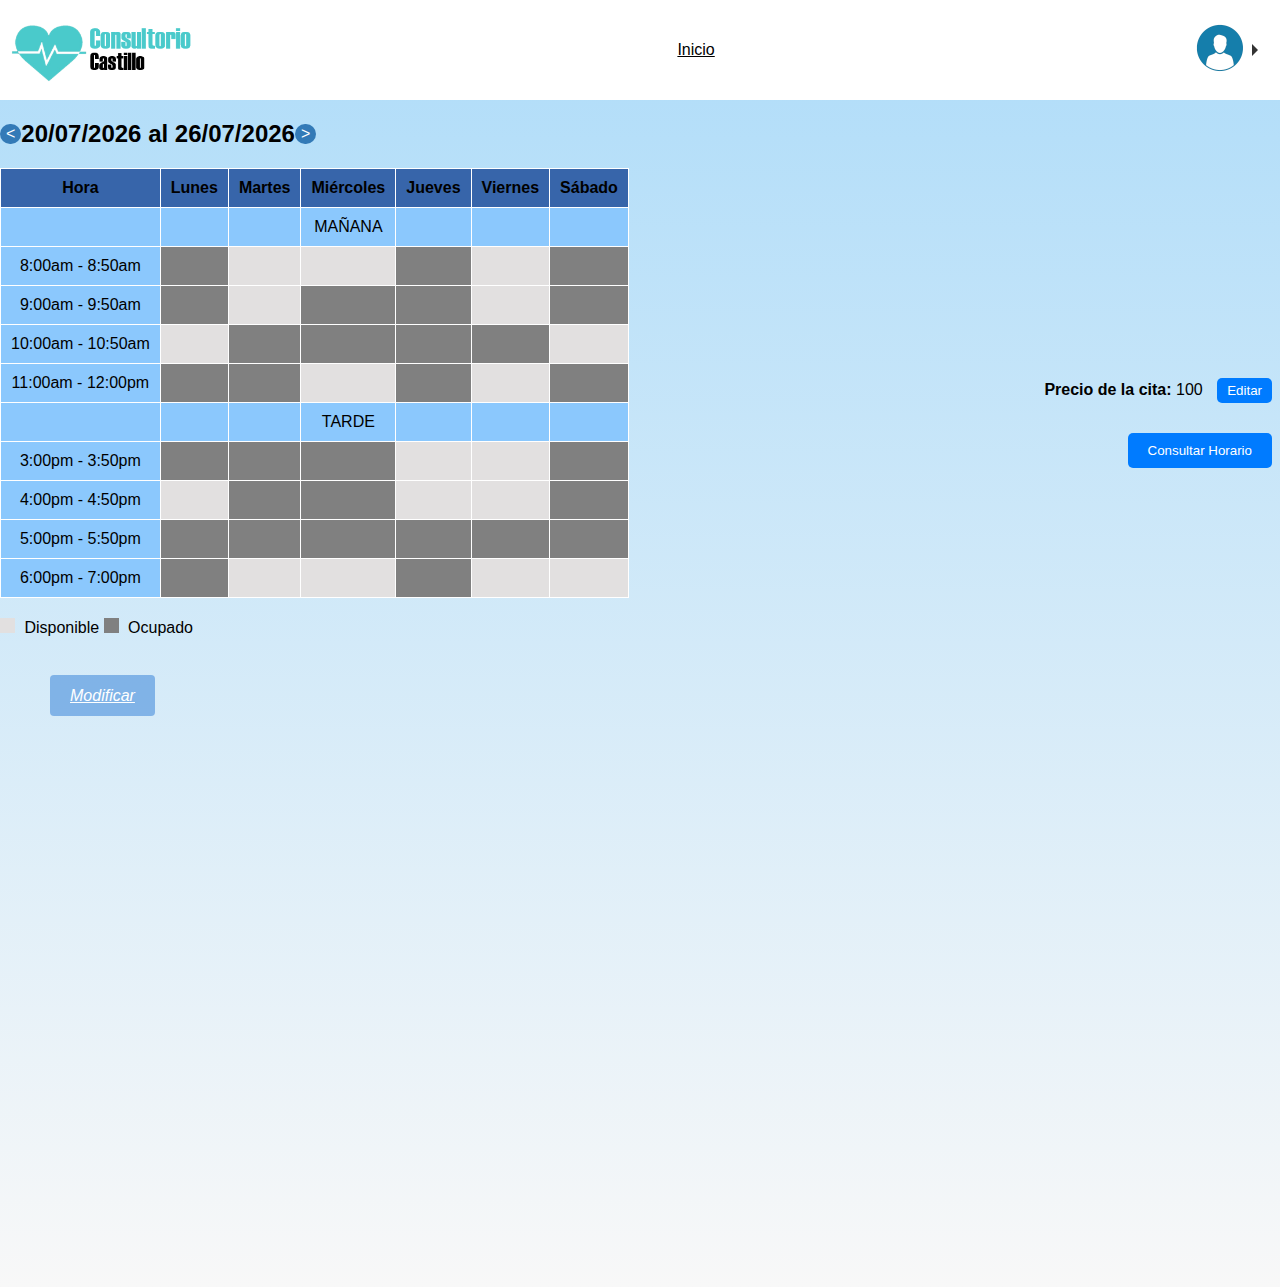
<file: ModificarHorario.html>
<!DOCTYPE html>
<html>
<head>
  <title>Modificar Horario</title>
  <link rel="stylesheet" type="text/css" href="styles10.css">
  <link rel="icon" href="img4/logo-icon.ico">
</head>
<style>
  .container2 {
      text-align: right;
      margin-top: 0px;
      margin-left: 190px;
      margin: 100px;
      margin-block: 0px;
    }
    
    .options-container2 {
      position: absolute;
      top: 10cm;
      right: 8px;
      display: block;
      flex-direction: column;
      align-items: flex-end;
      margin-bottom: 10px;
    }
    
    #open-modal-button {
      background-color: #007bff;
      color: #fff;
      border: none;
      padding: 10px 20px;
      border-radius: 5px;
      cursor: pointer;
      margin-top: 10px;
    }
    
    .modal-overlay {
      position: fixed;
      top: 0;
      left: 0;
      width: 100%;
      height: 100%;
      background-color: rgba(0, 0, 0, 0.5);
      display: none;
      align-items: center;
      justify-content: center;
    }
    
    .modal2 {
      background-color: #ffffff;
      padding: 20px;
      border-radius: 5px;
      max-width: 400px;
      text-align: center;
    }
    
    h3 {
      margin-top: 0;
    }
    
    #message-input {
      width: 100%;
      height: 100px;
      resize: none;
      margin-bottom: 10px;
    }
    
    #publish-button {
      background-color: #007bff;
      color: #fff;
      border: none;
      padding: 10px 20px;
      border-radius: 5px;
      cursor: pointer;
    }
    
    .price-section {
      margin-bottom: 20px;
    }
    
    .label {
      font-weight: bold;
    }
    
    #price {
      margin-right: 10px;
    }
    
    #edit-price-button {
      background-color: #007bff;
      color: #fff;
      border: none;
      padding: 5px 10px;
      border-radius: 5px;
      cursor: pointer;
    }

    .seleccionado {
      background-color: gray; /* Cambia este color al gris oscuro que deseas */
    }   
</style>
<body>
    <div id="inicio">
  <header>
    <div class="logo">
      <!-- Aquí puedes colocar el código HTML para tu logo -->
      <a href="InicioSesionMedico.html"><img src="img10\logo.png" alt="Logo de la página"></a>
    </div>
    <div>
        <nav class="options">
          <a href="InicioSesionMedico.html">Inicio</a>
        </nav>
        </div>
    <div>
        <div>
            <div class="profile-menu">
                <div class="profile-logo">
                  <img src="img10/user-profile.png" alt="Logo de perfil" class="profile-image">
                  <div class="dropdown-menu">
                    <ul>
                     <li><a href="index.html">Cerrar sesión</a></li>
                    </ul>
                  </div>
                  <div class="dropdown-trigger"></div>
                </div>
              </div>
        </div>
    </div>
  </header>
<div class="contenedor1">
  <div class="date">
    <div class="button-container">
      <button class="button" onclick="previousWeek()">&lt;</button>
      <h2 id="currentDate">Semana Actual</h2>
      <button class="button" onclick="nextWeek()">&gt;</button>
    </div>
  </div>
  <table>
    <thead>
      <tr>
        <th>Hora</th>
        <th>Lunes</th>
        <th>Martes</th>
        <th>Miércoles</th>
        <th>Jueves</th>
        <th>Viernes</th>
        <th>Sábado</th>
      </tr>
    </thead>
    <body>
      <tr>
        <td> </td>
        <td> </td>
        <td> </td>
        <td> MAÑANA</td>
        <td> </td>
        <td> </td>
        <td> </td>
      </tr>
        <tr>
        <td>8:00am - 8:50am</td>
        <td  class="ocupado"onclick="selectHour(this)"></td>
        <td class="disponible"onclick="selectHour(this)"></td>
        <td class="disponible"onclick="selectHour(this)"></td>
        <td class="ocupado"onclick="selectHour(this)"></td>
        <td class="disponible"onclick="selectHour(this)"></td>
        <td class="ocupado"onclick="selectHour(this)"></td>
      </tr>
      <tr>
        <td>9:00am - 9:50am</td>
        <td class="ocupado"onclick="selectHour(this)"></td>
        <td class="disponible"onclick="selectHour(this)"></td>
        <td class="ocupado"onclick="selectHour(this)"></td>
        <td class="ocupado"onclick="selectHour(this)"></td>
        <td class="disponible"onclick="selectHour(this)"></td>
        <td class="ocupado"onclick="selectHour(this)"></td>
      </tr>
      <tr>
        <td>10:00am - 10:50am</td>
        <td class="disponible"onclick="selectHour(this)"></td>
        <td class="ocupado"onclick="selectHour(this)"></td>
        <td class="ocupado"onclick="selectHour(this)"></td>
        <td class="ocupado"onclick="selectHour(this)"></td>
        <td class="ocupado"onclick="selectHour(this)"></td>
        <td class="disponible"onclick="selectHour(this)"></td>
      </tr>
      <tr>
        <td>11:00am - 12:00pm</td>
        <td class="ocupado"onclick="selectHour(this)"></td>
        <td class="ocupado"onclick="selectHour(this)"></td>
        <td class="disponible"onclick="selectHour(this)"></td>
        <td class="ocupado"onclick="selectHour(this)"></td>
        <td class="disponible"onclick="selectHour(this)"></td>
        <td class="ocupado"onclick="selectHour(this)"></td>
      </tr>
      <tr>
        <td> </td>
        <td> </td>
        <td> </td>
        <td> TARDE</td>
        <td> </td>
        <td> </td>
        <td> </td>
      </tr>

      <tr>
        <td>3:00pm - 3:50pm</td>
        <td class="ocupado"onclick="selectHour(this)"></td>
        <td class="ocupado"onclick="selectHour(this)"></td>
        <td class="ocupado"onclick="selectHour(this)"></td>
        <td class="disponible"onclick="selectHour(this)"></td>
        <td class="disponible"onclick="selectHour(this)"></td>
        <td class="ocupado"onclick="selectHour(this)"></td>
      </tr>
      <tr>
        <td>4:00pm - 4:50pm</td>
        <td class="disponible"onclick="selectHour(this)"></td>
        <td class="ocupado"onclick="selectHour(this)"></td>
        <td class="ocupado"onclick="selectHour(this)"></td>
        <td class="disponible"onclick="selectHour(this)"></td>
        <td class="disponible"onclick="selectHour(this)"></td>
        <td class="ocupado"onclick="selectHour(this)"></td>
      </tr>
      <tr>
        <td>5:00pm - 5:50pm</td>
        <td class="ocupado"onclick="selectHour(this)"></td>
        <td class="ocupado"onclick="selectHour(this)"></td>
        <td class="ocupado"onclick="selectHour(this)"></td>
        <td class="ocupado"onclick="selectHour(this)"></td>
        <td class="ocupado"onclick="selectHour(this)"></td>
        <td class="ocupado"onclick="selectHour(this)"></td>
      </tr>
      <tr>
        <td>6:00pm - 7:00pm</td>
        <td class="ocupado"onclick="selectHour(this)"></td>
        <td class="disponible"onclick="selectHour(this)"></td>
        <td class="disponible"onclick="selectHour(this)"></td>
        <td class="ocupado"onclick="selectHour(this)"></td>
        <td class="disponible"onclick="selectHour(this)"></td>
        <td class="disponible"onclick="selectHour(this)"></td>
      </tr>
      <!-- Continúa con las filas para las demás horas -->
    </body>
  </table>
  <!---letenda-->
  <div class="leyenda">
    <span class="disponible"></span> Disponible
    <span class="ocupado"></span> Ocupado
  </div>

  <div class="container">
    <div class="person-info">
      <a class="btn" href="#" onclick="modificarHora()">Modificar</a>
    </div>
  </div>
</div>

    <div class="container2">
                
                <div class="options-container2">
                  <div class="price-section">
                    <span class="label">Precio de la cita:</span>
                    <span id="price">100</span>
                    <button id="edit-price-button">Editar</button>
                  </div>
                  <button id="open-modal-button">Consultar Horario</button>
                </div>
              
            
              <div class="modal-overlay">
                <div class="modal2">
                  <h3>Escribir anuncio</h3>
                  <textarea id="message-input" placeholder="Escribe tu mensaje"></textarea>
                  <button id="publish-button">Publicar</button>
                </div>
              </div>
    </div>
    </html>

</body>
  <script>
        var openModalButton = document.getElementById('open-modal-button');
        var modalOverlay = document.querySelector('.modal-overlay');
        var publishButton = document.getElementById('publish-button');
        var editPriceButton = document.getElementById('edit-price-button');
        var priceSpan = document.getElementById('price');
        
        openModalButton.addEventListener('click', function() {
          modalOverlay.style.display = 'flex';
        });
        
        publishButton.addEventListener('click', function() {
          var messageInput = document.getElementById('message-input');
          var message = messageInput.value;
        
          // Aquí puedes realizar la acción de publicar el anuncio
          console.log('Mensaje publicado:', message);
        
          // Cerrar el modal y reiniciar el cuadro de texto
          modalOverlay.style.display = 'none';
          messageInput.value = '';
        });
        
        editPriceButton.addEventListener('click', function() {
          var priceInput = document.createElement('input');
          priceInput.type = 'number';
          priceInput.value = priceSpan.textContent;
          priceSpan.style.display = 'none';
          editPriceButton.style.display = 'none';
          priceSpan.parentNode.insertBefore(priceInput, priceSpan);
        
          var savePriceButton = document.createElement('button');
          savePriceButton.textContent = 'Guardar';
          savePriceButton.id = 'save-price-button';
          priceSpan.parentNode.insertBefore(savePriceButton, priceSpan);
        
          savePriceButton.addEventListener('click', function() {
            priceSpan.textContent = priceInput.value;
            priceInput.parentNode.removeChild(priceInput);
            savePriceButton.parentNode.removeChild(savePriceButton);
            priceSpan.style.display = 'inline';
            editPriceButton.style.display = 'inline';
          });
        });


        // Obtener la fecha actual
        var currentDate = new Date();
        var currentDateCopy = new Date(currentDate);

    // Variables para limitar la navegación
    var today = new Date();
    var maxDate = new Date(today);
    maxDate.setDate(today.getDate() + 15);

    // Función para mostrar la semana actual
    function showCurrentWeek() {
      var scheduleTable = document.getElementById("scheduleTable");
      var currentDateElement = document.getElementById("currentDate");

      var firstDay = new Date(currentDate);
      firstDay.setDate(currentDate.getDate() - currentDate.getDay() + 1);

      var lastDay = new Date(firstDay);
      lastDay.setDate(firstDay.getDate() + 6);

      // Mostrar la fecha del primer día de la semana actual
      currentDateElement.innerText = formatDate(firstDay) + " al " + formatDate(lastDay);

      // Actualizar el contenido del horario con los datos correspondientes
      // Puedes agregar tu lógica para llenar el horario aquí

      // Ejemplo de llenado de celdas con datos estáticos
      var cells = scheduleTable.getElementsByTagName("td");
      for (var i = 0; i < cells.length; i++) {
        cells[i].innerText = "Datos del horario";
      }
    }

    var selectedStatus = '';

    // Función para avanzar a la siguiente semana
    function nextWeek() {
      if (currentDateCopy <= maxDate) {
        currentDateCopy.setDate(currentDateCopy.getDate() + 7);
        currentDate = new Date(currentDateCopy);
        showCurrentWeek();
      }
    }

    // Función para retroceder a la semana anterior
    function previousWeek() {
      if (currentDate > today) {
        currentDateCopy.setDate(currentDateCopy.getDate() - 7);
        currentDate = new Date(currentDateCopy);
        showCurrentWeek();
      }
    }

    // Función para formatear la fecha como "DD/MM/YYYY"
    function formatDate(date) {
      var day = date.getDate();
      var month = date.getMonth() + 1;
      var year = date.getFullYear();

      return (day < 10 ? '0' : '') + day + '/' + (month < 10 ? '0' : '') + month + '/' + year;
    }

    // Mostrar la semana actual al cargar la página
    showCurrentWeek();

    var selectedCell = null;

    function selectHour(cell) {
      var selectedCells = document.getElementsByClassName("selected");
      for (var i = 0; i < selectedCells.length; i++) {
        selectedCells[i].classList.remove("selected");
    }
      cell.classList.add("selected");
 
      var modificarButton = document.querySelector('.btn');
      modificarButton.addEventListener('click', function () {
        cell.classList.add("seleccionado");
      });
    }

    function modificarHora() {
      var selectedCell = document.querySelector('.selected');
      if (selectedCell) {
        selectedCell.classList.add("seleccionado");
      }
    }

    function aplicarColor() {
      var buttonModificar = document.getElementById('open-modal-button');
      
      // Cambiar el color del botón en función del estado de la celda seleccionada
      if (selectedStatus === 'disponible') {
        buttonModificar.style.backgroundColor = 'gray'; // Puedes cambiar esto al color gris oscuro que desees
      } else {
        // Manejar otros casos si es necesario
      }
    }

    document.addEventListener('DOMContentLoaded', function () {
      var modificarButton = document.querySelector('.person-info .btn');
      if (modificarButton) {
        modificarButton.addEventListener('click', function (event) {
          event.preventDefault();
          modificarHora();
        });
      }
    });

  </script>
</body>
</html>
</file>
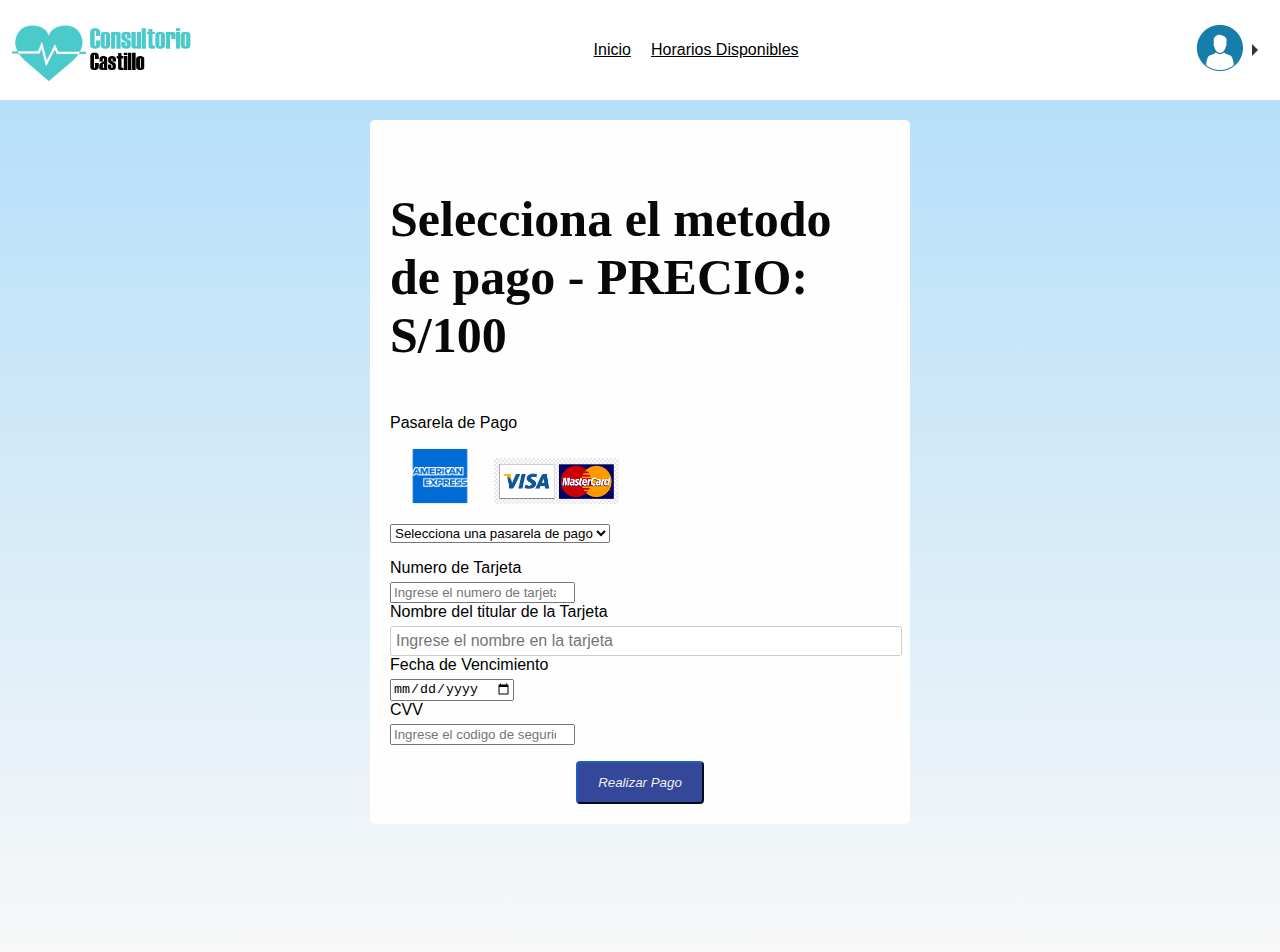
<file: RealizarPago.html>
<!DOCTYPE html>
<html>
<head>
  <title>Consultorio Castillo | Realizar Pago</title>
  <link rel="stylesheet" type="text/css" href="styles7.css">
  <link rel="icon" href="img4/logo-icon.ico">
</head>
<body>
    <header>
        <div class="logo">
          <!-- Aqui puedes colocar el codigo HTML para tu logo -->
          <a href="SesionIniciadaCliente.html"><img src="img4\logo.png" alt="Logo de la página"></a>
        </div>
        <div>
            <nav class="options">
              <a href="SesionIniciadaCliente.html">Inicio</a>
              <a href="ConsultarHorarioiniciado.html">Horarios Disponibles</a>
            </nav>
            </div>
        <div>
            <div>
                <div class="profile-menu">
                    <div class="profile-logo">
                      <img src="img7/user-profile.png" alt="Logo de perfil" class="profile-image">
                      <div class="dropdown-menu">
                        <ul>
                         <li><a href="Editar_Datos.html">Editar perfil</a></li>
                         <li><a href="PaginaInicio.html">Cerrar sesion</a></li>
                        </ul>
                      </div>
                      <div class="dropdown-trigger"></div>
                    </div>
                  </div>
            </div>
        </div>
      </header>
      
  <div class="modal-content1" style="border: none; display: flex; margin-top: 20px; justify-content: center; align-items: center; height: 100%;">
    <div class="panel panel-default" style="max-width: 500px;">
      <div class="panel-heading">
        <h3 class="panel-title">Selecciona el metodo de pago -  PRECIO: S/100</h3>
      </div>
      <div class="panel-body">
        <form action="comprobante.html"> 
          <div class="form-group">
            <label for="pasarela" style="margin-bottom: 1rem; ">Pasarela de Pago</label>
            <div class="card-images">
              <img src="img7/logo-American-Express.png" alt="Tarjeta 1" class="card-image" style="width: 100px;">
              <img src="img7/targets-visa-mc.png" alt="Tarjeta 1" class="card-image" style="width: 125px;">
 
            </div>
            <select class="form-control" id="pasarela" name="pasarela" style="margin-block: 1rem;">
              <option value="">Selecciona una pasarela de pago</option>
              <option value="paypal">American Express</option>
              <option value="stripe">Visa</option>
              <option value="mercadopago">MasterCard</option>
            </select>
          </div>
          <div class="form-group p3">
            <label for="numero_tarjeta">Numero de Tarjeta</label>
            <input required type="number" class="form-control" id="numero_tarjeta" name="numero_tarjeta" placeholder="Ingrese el numero de tarjeta" minlength="16">
          </div>
          <div class="form-group">
            <label for="nombre_tarjeta">Nombre del titular de la Tarjeta</label>
            <input required type="text" class="form-control" id="nombre_tarjeta" name="nombre_tarjeta" placeholder="Ingrese el nombre en la tarjeta" pattern="[A-Za-zÁÉÍÓÚáéíóúÑñ\s]+" title="Ingrese solo letras (sin números ni caracteres especiales)">
          </div>
          
          <div class="form-group p3">
            <label for="fecha_vencimiento">Fecha de Vencimiento</label>
            <input required type="date" class="form-control" id="fecha_vencimiento" name="fecha_vencimiento" placeholder="MM/AA">
          </div>
          <div class="form-group">
            <label for="cvv">CVV</label>
            <input required type="number" class="form-control" id="cvv" name="cvv" placeholder="Ingrese el codigo de seguridad" minlength="3">
          </div>
          <div style="display: flex; justify-content: center;">
            <button type="submit" class="btn btn-primary" style="margin-top: 1rem;">Realizar Pago</button>
          </div>
        </form>
      </div>
    </div>
  </div>

  
  

</body>
</html>
</file>
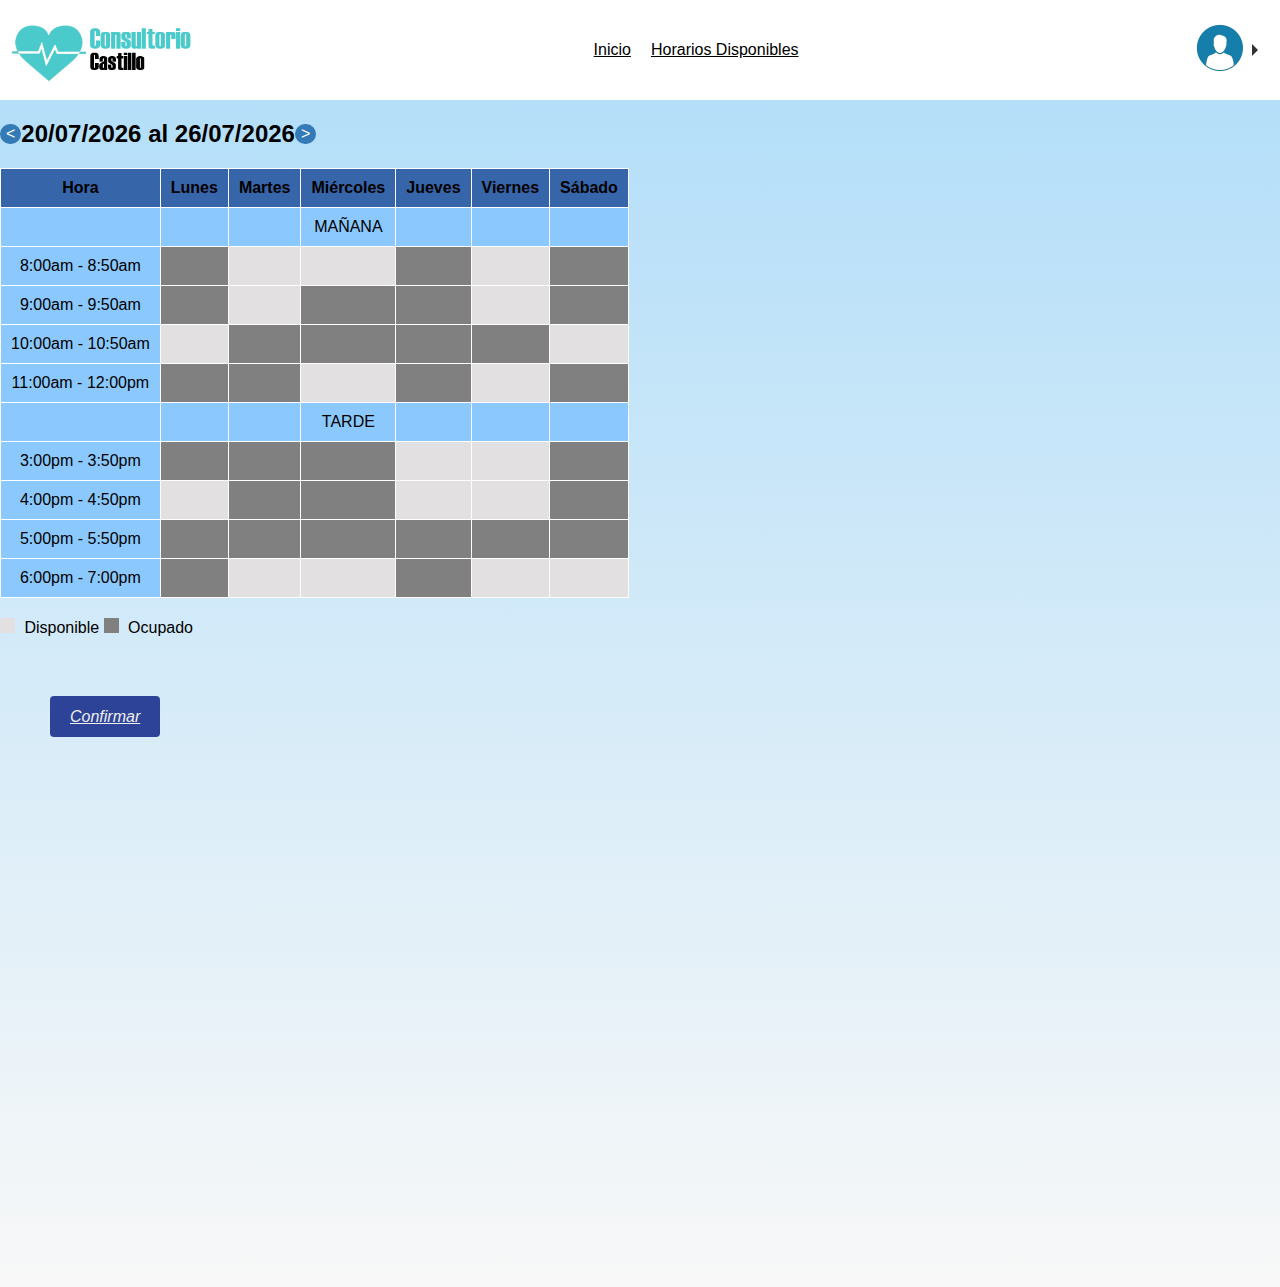
<file: RegistrarCita.html>
<!DOCTYPE html>
<html>
<head>
  <title>Elegir horario</title>
  <link rel="stylesheet" type="text/css" href="styles8.css">
  <link rel="icon" href="img4/logo-icon.ico">
</head>
<body>
    <div id="inicio">
  <header>
    <div class="logo">
      <!-- Aquí puedes colocar el código HTML para tu logo -->
      <a href="SesionIniciadaCliente.html"><img src="img4\logo.png" alt="Logo de la página"></a>
    </div>
    <div>
        <nav class="options">
          <a href="SesionIniciadaCliente.html">Inicio</a>
          <a href="ConsultarHorarioiniciado.html">Horarios Disponibles</a>
        </nav>
        </div>
    <div>
        <div>
            <div class="profile-menu">
                <div class="profile-logo">
                  <img src="img8/user-profile.png" alt="Logo de perfil" class="profile-image">
                  <div class="dropdown-menu">
                    <ul>
                     <li><a href="Editar_Datos.html">Editar perfil</a></li>
                     <li><a href="index.html">Cerrar sesión</a></li>
                    </ul>
                  </div>
                  <div class="dropdown-trigger"></div>
                </div>
              </div>
        </div>
    </div>
  </header>
 
  <div class="date">
    <div class="button-container">
    <button class="button" onclick="previousWeek()">&lt;</button>
    <h2 id="currentDate">Semana Actual</h2>
    <button class="button" onclick="nextWeek()">&gt;</button>
  </div>
</div>
  <table>
    <thead>
      <tr>
        <th>Hora</th>
        <th>Lunes</th>
        <th>Martes</th>
        <th>Miércoles</th>
        <th>Jueves</th>
        <th>Viernes</th>
        <th>Sábado</th>
      </tr>
    </thead>
    <tbody>
      <tr>
        <td> </td>
        <td> </td>
        <td> </td>
        <td> MAÑANA</td>
        <td> </td>
        <td> </td>
        <td> </td>
      </tr>
        <tr>
        <td>8:00am - 8:50am</td>
        <td  class="ocupado"onclick="selectHour(this)"></td>
        <td class="disponible"onclick="selectHour(this)"></td>
        <td class="disponible"onclick="selectHour(this)"></td>
        <td class="ocupado"onclick="selectHour(this)"></td>
        <td class="disponible"onclick="selectHour(this)"></td>
        <td class="ocupado"onclick="selectHour(this)"></td>
      </tr>
      <tr>
        <td>9:00am - 9:50am</td>
        <td class="ocupado"onclick="selectHour(this)"></td>
        <td class="disponible"onclick="selectHour(this)"></td>
        <td class="ocupado"onclick="selectHour(this)"></td>
        <td class="ocupado"onclick="selectHour(this)"></td>
        <td class="disponible"onclick="selectHour(this)"></td>
        <td class="ocupado"onclick="selectHour(this)"></td>
      </tr>
      <tr>
        <td>10:00am - 10:50am</td>
        <td class="disponible"onclick="selectHour(this)"></td>
        <td class="ocupado"onclick="selectHour(this)"></td>
        <td class="ocupado"onclick="selectHour(this)"></td>
        <td class="ocupado"onclick="selectHour(this)"></td>
        <td class="ocupado"onclick="selectHour(this)"></td>
        <td class="disponible"onclick="selectHour(this)"></td>
      </tr>
      <tr>
        <td>11:00am - 12:00pm</td>
        <td class="ocupado"onclick="selectHour(this)"></td>
        <td class="ocupado"onclick="selectHour(this)"></td>
        <td class="disponible"onclick="selectHour(this)"></td>
        <td class="ocupado"onclick="selectHour(this)"></td>
        <td class="disponible"onclick="selectHour(this)"></td>
        <td class="ocupado"onclick="selectHour(this)"></td>
      </tr>
      <tr>
        <td> </td>
        <td> </td>
        <td> </td>
        <td> TARDE</td>
        <td> </td>
        <td> </td>
        <td> </td>
      </tr>

      <tr>
        <td>3:00pm - 3:50pm</td>
        <td class="ocupado"onclick="selectHour(this)"></td>
        <td class="ocupado"onclick="selectHour(this)"></td>
        <td class="ocupado"onclick="selectHour(this)"></td>
        <td class="disponible"onclick="selectHour(this)"></td>
        <td class="disponible"onclick="selectHour(this)"></td>
        <td class="ocupado"onclick="selectHour(this)"></td>
      </tr>
      <tr>
        <td>4:00pm - 4:50pm</td>
        <td class="disponible"onclick="selectHour(this)"></td>
        <td class="ocupado"onclick="selectHour(this)"></td>
        <td class="ocupado"onclick="selectHour(this)"></td>
        <td class="disponible"onclick="selectHour(this)"></td>
        <td class="disponible"onclick="selectHour(this)"></td>
        <td class="ocupado"onclick="selectHour(this)"></td>
      </tr>
      <tr>
        <td>5:00pm - 5:50pm</td>
        <td class="ocupado"onclick="selectHour(this)"></td>
        <td class="ocupado"onclick="selectHour(this)"></td>
        <td class="ocupado"onclick="selectHour(this)"></td>
        <td class="ocupado"onclick="selectHour(this)"></td>
        <td class="ocupado"onclick="selectHour(this)"></td>
        <td class="ocupado"onclick="selectHour(this)"></td>
      </tr>
      <tr>
        <td>6:00pm - 7:00pm</td>
        <td class="ocupado"onclick="selectHour(this)"></td>
        <td class="disponible"onclick="selectHour(this)"></td>
        <td class="disponible"onclick="selectHour(this)"></td>
        <td class="ocupado"onclick="selectHour(this)"></td>
        <td class="disponible"onclick="selectHour(this)"></td>
        <td class="disponible"onclick="selectHour(this)"></td>
      </tr>
      <!-- Continúa con las filas para las demás horas -->
    </tbody>
  </table>
  <!---letenda-->
  <div class="leyenda">
    <span class="disponible"></span> Disponible
    <span class="ocupado"></span> Ocupado
  </div>
</div>

<div class="container">
    <div class="person-info">
      <p></p>
      <p></p>
      <h1></h1>
      <a  class="btn" href="RealizarPago.html">Confirmar</a>
      
       
    </div>

  </div>

  <script>
    
        // Obtener la fecha actual
        var currentDate = new Date();
    var currentDateCopy = new Date(currentDate);

    // Variables para limitar la navegación
    var today = new Date();
    var maxDate = new Date(today);
    maxDate.setDate(today.getDate() + 15);

    // Función para mostrar la semana actual
    function showCurrentWeek() {
      var scheduleTable = document.getElementById("scheduleTable");
      var currentDateElement = document.getElementById("currentDate");

      var firstDay = new Date(currentDate);
      firstDay.setDate(currentDate.getDate() - currentDate.getDay() + 1);

      var lastDay = new Date(firstDay);
      lastDay.setDate(firstDay.getDate() + 6);

      // Mostrar la fecha del primer día de la semana actual
      currentDateElement.innerText = formatDate(firstDay) + " al " + formatDate(lastDay);

      // Actualizar el contenido del horario con los datos correspondientes
      // Puedes agregar tu lógica para llenar el horario aquí

      // Ejemplo de llenado de celdas con datos estáticos
      var cells = scheduleTable.getElementsByTagName("td");
      for (var i = 0; i < cells.length; i++) {
        cells[i].innerText = "Datos del horario";
      }
    }

    // Función para avanzar a la siguiente semana
    function nextWeek() {
      if (currentDateCopy <= maxDate) {
        currentDateCopy.setDate(currentDateCopy.getDate() + 7);
        currentDate = new Date(currentDateCopy);
        showCurrentWeek();
      }
    }

    // Función para retroceder a la semana anterior
    function previousWeek() {
      if (currentDate > today) {
        currentDateCopy.setDate(currentDateCopy.getDate() - 7);
        currentDate = new Date(currentDateCopy);
        showCurrentWeek();
      }
    }

    // Función para formatear la fecha como "DD/MM/YYYY"
    function formatDate(date) {
      var day = date.getDate();
      var month = date.getMonth() + 1;
      var year = date.getFullYear();

      return (day < 10 ? '0' : '') + day + '/' + (month < 10 ? '0' : '') + month + '/' + year;
    }

    // Mostrar la semana actual al cargar la página
    showCurrentWeek();


        // Función para seleccionar una hora
        function selectHour(cell) {
      var selectedCells = document.getElementsByClassName("selected");
      for (var i = 0; i < selectedCells.length; i++) {
        selectedCells[i].classList.remove("selected");
      }
      cell.classList.add("selected");
    }
  </script>
</body>
</html>
</file>
<file: styles.css>
/* Estilos para el encabezado */
   header {
    display: flex;
    justify-content: space-between;
    align-items: center;
    padding: 10px;
    height: 80px;
  }
  h3{
    font-size: 50px;
    color: rgb(34, 42, 53);
    font-family:Cambria, Cochin, Georgia, Times, 'Times New Roman', serif;
  }

  p{
    font-size: 18px;
    font-family: cursive;
  }

  /* Estilos para el logo */
  .logo img {
    max-width: 100%;
    height: 80px;
  }

  /* Estilos para las opciones del centro */
  .options {
    display: flex;
    justify-content: center;
  }

  .options a {
    margin: 0 10px;
  }

  /* Estilos para el botón de iniciar sesión y registrarse */
  .btn {
    padding: 12px 20px;
    background-color: rgba(74, 202, 203, 0.4);
    color: rgb(31, 78, 121);
    border-color: rgb(74, 202, 203);
    border:vh;
    border-radius: 4px;
    cursor: pointer;
    font-style: italic;
  }
  .close:hover,
    .close:focus {
      color: #000;
      text-decoration: none;
      cursor: pointer;
    }

    .modal-body {
      padding: 20px;
    }

  /* Estilos para el cuadro emergente */
  .modal {
    display: none;
    position: fixed;
    z-index: 9999;
    left: 0;
    top: 0;
    width: 100%;
    height: 100%;
    overflow: auto;
    background-color: rgba(0, 0, 0, 0.6);
  }


  .modal-content {
    background-color: #fefefe;
    margin: 10% auto;
    padding: 20px;
    border: 1px solid #888;
    width: 300px;
    border-radius: 5px;
  }
  .modal-content1 {
    background-color: #fefefe;
    margin: 10% auto;
    padding: 20px;
    border: 1px solid #888;
    width: 500px;
    height: 550px;
    border-radius: 5px;
  }

  .close {
    color: #aaa;
    float: right;
    font-size: 28px;
    font-weight: bold;
    cursor: pointer;
  }

  .close:hover,
  .close:focus {
    color: #000;
    text-decoration: none;
    cursor: pointer;
  }

    .modal-body {
      padding: 20px;
    }

    .form-group label {
      display: block;
      margin-bottom: 5px;
    }

    .form-group input[type="text"],
    .form-group input[type="password"] {
      width: 100%;
      padding: 5px;
      font-size: 16px;
      border-radius: 3px;
      border: 1px solid #ccc;
    }

    .form-group button {
      width: 100%;
      padding: 10px;
      font-size: 16px;
      background-color: rgb(31, 78, 121);
      color: #fff;
      border: none;
      border-radius: 3px;
      cursor: pointer;
      width: 310px;
      
    }
    .form-inline {
      display: flex;
      align-items: center;
      gap: 120px;
    }

    .form-group button:hover {
      background-color: rgb(161, 204, 244);
      color: #000;
    }

  /* Estilos para el cuerpo */
  .container {
    display: flex;
    padding: 50px;
    height: 550px;
    
  }
  a{
    color: black;
    size: 300px;
  }

  .person-info {
    flex: 0.8;
  }

  .person-info h3 {
    margin-top: 2;
  }

  .person-info p {
    margin-bottom: 0;
  }

  .person-photo {
    flex: 1;
    text-align: right;
  }

  .person-photo img {
    max-width: 100%;
    height: auto;
  }

  

  header{
    background-color: #fff;
  }

  body {
    background: linear-gradient(to bottom, #aedcf9, #f8f8f8);
    margin: 0;
    padding: 0;
    font-family: Arial, sans-serif;
  }
  .person-info button {
    display: block;
    margin: 0 auto;
    padding: 20px 70px;
    background-color:rgb(31, 78, 121);
    font-size: large;
    color: #fff;
    border: none;
    
    cursor: pointer;
  }
</file>
<file: styles9.css>
*{
    text-shadow: underline;
    text-decoration: none;
   }
   header {
    display: flex;
    justify-content: space-between;
    align-items: center;
    padding: 10px;
    height: 80px;
  }
  h3{
    font-size: 50px;
    color: rgb(34, 42, 53);
    font-family:Cambria, Cochin, Georgia, Times, 'Times New Roman', serif;
  }

  p{
    font-size: 18px;
    font-family: cursive;
  }

  .logo img {
    max-width: 100%;
    height: 90px;
  }

  .options {
    display: flex;
    justify-content: center;
    font-size: large;
  }

  .options a {
    margin: 0 10px;
  }

  .btn {
    padding: 16px 25px;
    background-color: rgba(74, 202, 203, 0.4);
    color: rgb(31, 78, 121);
    border: vh;
    border-radius: 6px;
    font-size: large;
    cursor: pointer;
    transition: background-color 0.3s, color 0.3s;
    font-weight: bold;
    border: none;
}
  .btn:hover{
    color: #f8f8f8;
    background: #4a8b9b;
    transition: background-color 0.3s, color 0.3s;
  }
  .btn-start {
    display: inline-block;
    padding: 12px 24px;
    background-color: #000;
    color: #fff;
    text-decoration: none;
    font-weight: bold;
    font-size: 18px;
    border-radius: 8px;
    transition: background-color 0.3s;
    margin-top: 20px;
    }
    
    .btn-start:hover {
    background-color: #fff;
    color: #ffffff;
    }
    
    .btn-start:active {
    transform: translateY(2px);
    }
  
  .close:hover,
    .close:focus {
      color: #000;
      text-decoration: none;
      cursor: pointer;
    }

    .modal-body {
      padding: 20px;
      font-size: 20px;
    }

  .modal {
    display: none;
    position: fixed;
    z-index: 9999;
    left: 0;
    top: 0;
    width: 100%;
    height: 100%;
    overflow: auto;
    background-color: rgba(0, 0, 0, 0.6);
  }


  .modal-content {
    background-color: #fefefe;
    margin: 10% auto;
    padding: 50px;
    padding-block: 65px;
    border: 1px solid #888;
    width: 300px;
    border-radius: 25px;
    justify-content: center;
    align-items: center;
    font-size: large;
    margin-block: 15rem;
}

  .modal-content1 {
    background-color: #fefefe;
    margin: 10% auto;
    padding: 20px;
    border: 1px solid #888;
    /* width: 500px; */
    height: 550px;
    border-radius: 25px;
  }
  
  .close-1 {
    color: #aaa;
    float: right;
    font-size: 50px;
    font-weight: bold;
    cursor: pointer;
    position: relative;
    bottom: 4rem;
    left: 25px;
  }

  .close-1:hover,
  .close-1:focus {
    color: #000;
    text-decoration: none;
    cursor: pointer;
  }

  .close-2 {
    color: #aaa;
    float: right;
    font-size: 50px;
    font-weight: bold;
    cursor: pointer;
    position: relative;
    bottom: 1rem;
    left: 5px;
  }

  .close-2:hover,
  .close-2:focus {
    color: #000;
    text-decoration: none;
    cursor: pointer;
  }

    .modal-body {
      padding: 20px;
    }

    .form-group label {
      display: block;
      margin-bottom: 5px;
    }

    .form-group input[type="text"],
    .form-group input[type="password"] {
      width: 100%;
      padding: 5px;
      font-size: 16px;
      border-radius: 3px;
      border: 1px solid #ccc;
    }

    .form-group button {
      width: 100%;
      padding: 10px;
      font-size: 16px;
      background-color: rgb(31, 78, 121);
      color: #fff;
      border: none;
      border-radius: 3px;
      cursor: pointer;
      font-weight: 20px;
    }

    .form-inline {
      display: flex;
      align-items: center;
      gap: 120px;
    }

    .form-group button:hover {
      color: #ffffff;
      background: #000000;
      transition: background-color 0.3s, color 0.3s;
    }

  .container {
    display: flex;
    padding: 50px;
    height: 550px;
    
  }
  a{
    color: black;
    size: 300px;
  }

  .person-info {
    flex: 0.8;
  }

  .person-info h3 {
    margin-top: 2;
  }

  .person-info p {
    margin-bottom: 0;
  }

  .person-photo {
    flex: 1;
    text-align: right;
  }

  .person-photo img {
    max-width: 100%;
    height: auto;
  }

  

  header{
    background-color: #fff;
  }

  body {
    background: linear-gradient(to bottom, #aedcf9, #f8f8f8);
    margin: 0;
    padding: 0;
    /* font-family: Arial, sans-serif; */
  }
  .person-info button {
    display: block;
    margin: 0 auto;
    padding: 20px 70px;
    background-color:rgb(31, 78, 121);
    font-size: large;
    color: #fff;
    border: none;
    cursor: pointer;
  }

  .person-info button:hover {
    background: #000;
    transform: scale(3px);
  }

  .container {
    flex: 1;
  }
  
  body {
    margin: 0;
    padding: 0;
    display: flex;
    flex-direction: column;
    min-height: 100vh;
  }
  
  .general-div {
    flex: 1;
    position: relative;
  }
  

  .footer-container {
    display: flex;
    justify-content: space-between;
    align-items: center;
    height: 100%;
    padding: 0 20px;
  }
  
  .footer-links a {
    margin-right: 20px;
    text-decoration: none;
    color: #ffffff;
    font-size: large;
  }
    footer {
    background-color: #1f7070;
    height: 100px;
    position: fixed;
    left: 0;
    bottom: 0;
    width: 100%;
    padding: 20px;
    text-align: center;
    z-index: 9999;

  }
  
  .footer-container {
    display: flex;
    justify-content: space-between;
    align-items: center;
    height: 100%;
    padding: 0 20px;
  }
  
  .footer-links a {
    margin-right: 20px;
    text-decoration: none;
    color: #ffffff;
    font-size: large;
  }
  
  .profile-menu {
    display: flex;
    align-items: center;
  }
  
  .profile-logo {
    position: relative;
  }
  
  .profile-image {
    width: 50px;
    height: 50px;
    border-radius: 50%;
    padding: 25px;
    cursor: pointer;
  }
  
  .dropdown-menu {
    position: absolute;
    top: 100%;
    right: 0;
    background-color: #f9f9f9;
    border-radius: 4px;
    box-shadow: 0 2px 5px rgba(0, 0, 0, 0.1);
    padding: 0.5rem;
    display: none;
  }
  
  .dropdown-menu ul {
    list-style: none;
    padding: 0;
    margin: 0;
  }
  
  .dropdown-menu ul li {
    margin-bottom: 0.5rem;
  }
  
  .dropdown-menu ul li a {
    color: #333;
    text-decoration: none;
  }
  
  .dropdown-menu ul li a:hover {
    text-decoration: underline;
  }
  
  .profile-logo::after {
    content: "";
    position: absolute;
    top: 50%;
    right: -8px;
    transform: translateY(-50%);
    width: 0;
    height: 0;
    border-top: 6px solid transparent;
    border-bottom: 6px solid transparent;
    border-left: 6px solid #333;
    cursor: pointer;
  }
  
  .profile-logo:hover .dropdown-menu {
    display: block;
  }
  
  .dropdown-menu {
    position: absolute;
    top: 100%;
    right: 0;
    background-color: #f9f9f9;
    border-radius: 4px;
    box-shadow: 0 2px 5px rgba(0, 0, 0, 0.1);
    padding: 0.5rem;
    display: none;
  }
  
  .dropdown-menu ul {
    list-style: none;
    padding: 0;
    margin: 0;
  }
  
  .dropdown-menu ul li {
    margin-bottom: 0.5rem;
  }
  
  .dropdown-menu ul li a {
    color: #333;
    text-decoration: none;
  }
  
  .dropdown-menu ul li a:hover {
    text-decoration: underline;
  }
  
  .profile-logo::after {
    content: "";
    position: absolute;
    top: 50%;
    transform: translateY(-50%);
    width: 20px;
    height: 0;
    border-top: 6px solid transparent;
    border-bottom: 6px solid transparent;
    border-left: 6px solid #333;
    cursor: pointer;
  }
  
  .profile-logo:hover .dropdown-menu {
    display: block;
    position: absolute;
  }
</file>
<file: styles2.css>
/* Estilos para el encabezado */
  header {
    display: flex;
    justify-content: space-between;
    align-items: center;
    padding: 10px;
    height: 80px;
  }
  h3{
    font-size: 50px;
    color: rgb(8, 8, 8);
    font-family:Cambria, Cochin, Georgia, Times, 'Times New Roman', serif;
  }

  p{
    font-size: 18px;
    font-family: cursive;
  }

  /* Estilos para el logo */
  .logo img {
    max-width: 100%;
    height: 80px;
  }

  /* Estilos para las opciones del centro */
  .options {
    display: flex;
    justify-content: center;
  }

  .options a {
    margin: 0 10px;
  }

  /* Estilos para el botón de iniciar sesión y registrarse */
  .btn {
    padding: 12px 20px;
    background-color: rgba(74, 202, 203, 0.4);
    color: rgb(31, 78, 121);
    border-color: rgb(74, 202, 203);
    border:vh;
    border-radius: 4px;
    cursor: pointer;
    font-style: italic;
  }


  .close:hover,
    .close:focus {
      color: #000;
      text-decoration: none;
      cursor: pointer;
    }

    .modal-body {
      padding: 20px;
    }

  /* Estilos para el cuadro emergente */
  .modal {
    display: none;
    position: fixed;
    z-index: 9999;
    left: 0;
    top: 0;
    width: 100%;
    height: 100%;
    overflow: auto;
    background-color: rgba(0, 0, 0, 0.6);
  }


  .modal-content {
    background-color: #fefefe;
    margin: 10% auto;
    padding: 20px;
    border: 1px solid #888;
    width: 300px;
    border-radius: 5px;
  }
  .modal-content1 {
    background-color: #fefefe;
    margin: 10% auto;
    padding: 20px;
    border: 1px solid #888;
    width: 500px;
    height: 550px;
    border-radius: 5px;
  }

  .close {
    color: #aaa;
    float: right;
    font-size: 28px;
    font-weight: bold;
    cursor: pointer;
  }

  .close:hover,
  .close:focus {
    color: #000;
    text-decoration: none;
    cursor: pointer;
  }

    .modal-body {
      padding: 20px;
    }

    .form-group label {
      display: block;
      margin-bottom: 5px;
    }

    .form-group input[type="text"],
    .form-group input[type="password"] {
      width: 100%;
      padding: 5px;
      font-size: 16px;
      border-radius: 3px;
      border: 1px solid #ccc;
    }

    .form-group button {
      width: 100%;
      padding: 10px;
      font-size: 16px;
      background-color: rgb(31, 78, 121);
      color: #fff;
      border: none;
      border-radius: 3px;
      cursor: pointer;
      width: 310px;
      
    }
    .form-inline {
      display: flex;
      align-items: center;
      gap: 120px;
    }

    .form-group button:hover {
      background-color: rgb(161, 204, 244);
      color: #000;
    }

  /* Estilos para el cuerpo */
  .container {
    display: flex;
    padding: 50px;
    height: 550px;
    
  }
  a{
    color: black;
    size: 300px;
  }

  .person-info {
    flex: 0.8;
  }

  .person-info h3 {
    margin-top: 2;
  }

  .person-info p {
    margin-bottom: 0;
  }

  .person-photo {
    flex: 1;
    text-align: right;
  }

  .person-photo img {
    max-width: 100%;
    height: auto;
  }

  

  header{
    background-color: #fff;
  }

  body {
    background: linear-gradient(to bottom, #aedcf9, #f8f8f8);
    margin: 0;
    padding: 0;
    font-family: Arial, sans-serif;
  }
  .person-info button {
    display: block;
    margin: 0 auto;
    padding: 20px 70px;
    background-color:rgb(31, 78, 121);
    font-size: large;
    color: #fff;
    border: none;
    
    cursor: pointer;
  }

  .horarios-botones {
    max-width: 600px;
    margin: 0 auto;
    padding: 20px;
    text-align: center;
  }

  .tabla {
    display: table;
    width: 100%;
    border-collapse: collapse;
  }

  .fila-tabla {
    display: table-row;
  }

  .celda-tabla {
    display: table-cell;
    border: 1px solid #ccc;
    padding: 10px;
  }

  .encabezado-tabla {
    font-weight: bold;
  }

  .boton {
    background-color: #337ab7;
    color: #fff;
    border: none;
    border-radius: 5px;
    padding: 10px 20px;
    font-size: 16px;
    cursor: pointer;
  }
  table {
    border-collapse: collapse;
    background-color: rgb(139, 200, 253);
  }

  th{
      background-color: rgb(55, 101, 170);
      border-collapse: collapse;
      border: 1px solid rgb(255, 255, 255);
  } 
  td {
    border: 1px solid rgb(255, 255, 255);
    color: rgb(0, 0, 0);
    
  }

  th, td {
    padding: 10px;
    text-align: center;

  }

  .disponible {
    background-color: rgb(226, 224, 224);
  }

  .ocupado {
    background-color: gray;
  }
  .leyenda {
    margin-top: 20px;
  }

  .leyenda span {
    display: inline-block;
    width: 15px;
    height: 15px;
    margin-right: 5px;
  }

  .leyenda .ocupado {
    background-color: gray;
  }
  .date-selector {
    display: flex;
    align-items: center;
    justify-content: center;
    margin-bottom: 20px;
  }

  .button{
    padding: px 15px;
    background-color: #337ab7;
    color: #fff;
    border: none;
    border-radius: 10px;
    font-size: 16px;
    cursor: pointer;
    
  }
  .button-container {
    display: flex;
    align-items: center;
  }


  .profile-menu {
    display: flex;
    align-items: center;
  }
  
  .profile-logo {
    position: relative;
  }
  
  .profile-image {
    width: 50px;
    height: 50px;
    border-radius: 50%;
    padding: 25px;
    cursor: pointer;
  }
  
  .dropdown-menu {
    position: absolute;
    top: 100%;
    right: 0;
    background-color: #f9f9f9;
    border-radius: 4px;
    box-shadow: 0 2px 5px rgba(0, 0, 0, 0.1);
    padding: 0.5rem;
    display: none;
  }
  
  .dropdown-menu ul {
    list-style: none;
    padding: 0;
    margin: 0;
  }
  
  .dropdown-menu ul li {
    margin-bottom: 0.5rem;
  }
  
  .dropdown-menu ul li a {
    color: #333;
    text-decoration: none;
  }
  
  .dropdown-menu ul li a:hover {
    text-decoration: underline;
  }
  
  .profile-logo::after {
    content: "";
    position: absolute;
    top: 50%;
    right: -8px;
    transform: translateY(-50%);
    width: 0;
    height: 0;
    border-top: 6px solid transparent;
    border-bottom: 6px solid transparent;
    border-left: 6px solid #333;
    cursor: pointer;
  }
  
  .profile-logo:hover .dropdown-menu {
    display: block;
  }
  
  .dropdown-menu {
    position: absolute;
    top: 100%;
    right: 0;
    background-color: #f9f9f9;
    border-radius: 4px;
    box-shadow: 0 2px 5px rgba(0, 0, 0, 0.1);
    padding: 0.5rem;
    display: none;
  }
  
  .dropdown-menu ul {
    list-style: none;
    padding: 0;
    margin: 0;
  }
  
  .dropdown-menu ul li {
    margin-bottom: 0.5rem;
  }
  
  .dropdown-menu ul li a {
    color: #333;
    text-decoration: none;
  }
  
  .dropdown-menu ul li a:hover {
    text-decoration: underline;
  }
  
  .profile-logo::after {
    content: "";
    position: absolute;
    top: 50%;
    transform: translateY(-50%);
    width: 20px;
    height: 0;
    border-top: 6px solid transparent;
    border-bottom: 6px solid transparent;
    border-left: 6px solid #333;
    cursor: pointer;
  }
  
  .profile-logo:hover .dropdown-menu {
    display: block;
    position: absolute;
  }
  .selected {
    background-color: yellow;
  }
</file>
<file: styles3.css>
/* Estilos para el encabezado */
  header {
    display: flex;
    justify-content: space-between;
    align-items: center;
    padding: 10px;
    height: 80px;
  }
  h3{
    font-size: 50px;
    color: rgb(8, 8, 8);
    font-family:Cambria, Cochin, Georgia, Times, 'Times New Roman', serif;
  }

  p{
    font-size: 18px;
    font-family: cursive;
  }

  /* Estilos para el logo */
  .logo img {
    max-width: 100%;
    height: 80px;
  }

  /* Estilos para las opciones del centro */
  .options {
    display: flex;
    justify-content: center;
  }

  .options a {
    margin: 0 10px;
  }

  /* Estilos para el botón de iniciar sesión y registrarse */
  .btn {
    padding: 12px 20px;
    background-color: rgba(2, 25, 126, 0.8);
    color: rgb(239, 239, 239);
    border-color: rgb(17, 54, 110);
    border:vh;
    border-radius: 4px;
    cursor: pointer;
    font-style: italic;
  }


  .close:hover,
    .close:focus {
      color: #000;
      text-decoration: none;
      cursor: pointer;
    }

    .modal-body {
      padding: 20px;
    }

  /* Estilos para el cuadro emergente */
  .modal {
    display: none;
    position: fixed;
    z-index: 9999;
    left: 0;
    top: 0;
    width: 100%;
    height: 100%;
    overflow: auto;
    background-color: rgba(0, 0, 0, 0.6);
  }


  .modal-content {
    background-color: #fefefe;
    margin: 10% auto;
    padding: 20px;
    border: 1px solid #888;
    width: 300px;
    border-radius: 5px;
  }
  .modal-content1 {
    background-color: #fefefe;
    margin: 10% auto;
    padding: 20px;
    border: 1px solid #888;
    width: 500px;
    height: 550px;
    border-radius: 5px;
  }

  .close {
    color: #aaa;
    float: right;
    font-size: 28px;
    font-weight: bold;
    cursor: pointer;
  }

  .close:hover,
  .close:focus {
    color: #000;
    text-decoration: none;
    cursor: pointer;
  }

    .modal-body {
      padding: 20px;
    }

    .form-group label {
      display: block;
      margin-bottom: 5px;
    }

    .form-group input[type="text"],
    .form-group input[type="password"] {
      width: 100%;
      padding: 5px;
      font-size: 16px;
      border-radius: 3px;
      border: 1px solid #ccc;
    }

    .form-group button {
      width: 100%;
      padding: 10px;
      font-size: 16px;
      background-color: rgb(31, 78, 121);
      color: #fff;
      border: none;
      border-radius: 3px;
      cursor: pointer;
      width: 310px;
      
    }
    .form-inline {
      display: flex;
      align-items: center;
      gap: 120px;
    }

    .form-group button:hover {
      background-color: rgb(161, 204, 244);
      color: #000;
    }

  /* Estilos para el cuerpo */
  .container {
    display: flex;
    padding: 50px;
    height: 550px;
    
  }
  a{
    color: black;
    size: 300px;
  }

  .person-info {
    flex: 0.8;
  }

  .person-info h3 {
    margin-top: 2;
  }

  .person-info p {
    margin-bottom: 0;
  }

  .person-photo {
    flex: 1;
    text-align: right;
  }

  .person-photo img {
    max-width: 100%;
    height: auto;
  }

  

  header{
    background-color: #fff;
  }

  body {
    background: linear-gradient(to bottom, #aedcf9, #f8f8f8);
    margin: 0;
    padding: 0;
    font-family: Arial, sans-serif;
  }
  .person-info button {
    display: block;
    margin: 0 auto;
    padding: 20px 70px;
    background-color:rgb(31, 78, 121);
    font-size: large;
    color: #fff;
    border: none;
    
    cursor: pointer;
  }

  .horarios-botones {
    max-width: 600px;
    margin: 0 auto;
    padding: 20px;
    text-align: center;
  }

  .tabla {
    display: table;
    width: 100%;
    border-collapse: collapse;
  }

  .fila-tabla {
    display: table-row;
  }

  .celda-tabla {
    display: table-cell;
    border: 1px solid #ccc;
    padding: 10px;
  }

  .encabezado-tabla {
    font-weight: bold;
  }

  .boton {
    background-color: #337ab7;
    color: #fff;
    border: none;
    border-radius: 5px;
    padding: 10px 20px;
    font-size: 16px;
    cursor: pointer;
  }
  table {
    border-collapse: collapse;
    background-color: rgb(139, 200, 253);
  }

  th{
      background-color: rgb(55, 101, 170);
      border-collapse: collapse;
      border: 1px solid rgb(255, 255, 255);
  } 
  td {
    border: 1px solid rgb(255, 255, 255);
    color: rgb(0, 0, 0);
    
  }

  th, td {
    padding: 10px;
    text-align: center;

  }

  .disponible {
    background-color: rgb(226, 224, 224);
  }

  .ocupado {
    background-color: gray;
  }
  .leyenda {
    margin-top: 20px;
  }

  .leyenda span {
    display: inline-block;
    width: 15px;
    height: 15px;
    margin-right: 5px;
  }

  .leyenda .ocupado {
    background-color: gray;
  }
  .date-selector {
    display: flex;
    align-items: center;
    justify-content: center;
    margin-bottom: 20px;
  }

  .button{
    padding: px 15px;
    background-color: #337ab7;
    color: #fff;
    border: none;
    border-radius: 10px;
    font-size: 16px;
    cursor: pointer;
    
  }
  .button-container {
    display: flex;
    align-items: center;
  }


  .profile-menu {
    display: flex;
    align-items: center;
  }
  
  .profile-logo {
    position: relative;
  }
  
  .profile-image {
    width: 50px;
    height: 50px;
    border-radius: 50%;
    padding: 25px;
    cursor: pointer;
  }
  
  .dropdown-menu {
    position: absolute;
    top: 100%;
    right: 0;
    background-color: #f9f9f9;
    border-radius: 4px;
    box-shadow: 0 2px 5px rgba(0, 0, 0, 0.1);
    padding: 0.5rem;
    display: none;
  }
  
  .dropdown-menu ul {
    list-style: none;
    padding: 0;
    margin: 0;
  }
  
  .dropdown-menu ul li {
    margin-bottom: 0.5rem;
  }
  
  .dropdown-menu ul li a {
    color: #333;
    text-decoration: none;
  }
  
  .dropdown-menu ul li a:hover {
    text-decoration: underline;
  }
  
  .profile-logo::after {
    content: "";
    position: absolute;
    top: 50%;
    right: -8px;
    transform: translateY(-50%);
    width: 0;
    height: 0;
    border-top: 6px solid transparent;
    border-bottom: 6px solid transparent;
    border-left: 6px solid #333;
    cursor: pointer;
  }
  
  .profile-logo:hover .dropdown-menu {
    display: block;
  }
  
  .dropdown-menu {
    position: absolute;
    top: 100%;
    right: 0;
    background-color: #f9f9f9;
    border-radius: 4px;
    box-shadow: 0 2px 5px rgba(0, 0, 0, 0.1);
    padding: 0.5rem;
    display: none;
  }
  
  .dropdown-menu ul {
    list-style: none;
    padding: 0;
    margin: 0;
  }
  
  .dropdown-menu ul li {
    margin-bottom: 0.5rem;
  }
  
  .dropdown-menu ul li a {
    color: #333;
    text-decoration: none;
  }
  
  .dropdown-menu ul li a:hover {
    text-decoration: underline;
  }
  
  .profile-logo::after {
    content: "";
    position: absolute;
    top: 50%;
    transform: translateY(-50%);
    width: 20px;
    height: 0;
    border-top: 6px solid transparent;
    border-bottom: 6px solid transparent;
    border-left: 6px solid #333;
    cursor: pointer;
  }
  
  .profile-logo:hover .dropdown-menu {
    display: block;
    position: absolute;
  }
  .selected {
    background-color: yellow;
  }
</file>
<file: styles_editar.css>
header{
    background-color: #fff;
  }

  body {
    background: linear-gradient(to bottom, #aedcf9, #f8f8f8);
    margin: 0;
    padding: 0;
    font-family: Arial, sans-serif;
    height: 100%;
  }

header {
    display: flex;
    justify-content: space-between;
    align-items: center;
    padding: 10px;
    height: 80px;
  }
  

  /* Estilos para el logo */
  .logo img {
    width: 180px;
    max-width: 100%;
    height: 80px;
  }

  /* Estilos para las opciones del centro */
  .options {
    
    justify-content:left;
  }

  .options a {
    margin: 0 10px;
  }

.container {
    width: 600px;
    margin: 50px auto;
    padding: 20px;
    border: 1px solid #ccc;
    border-radius: 5px;
    background-color: #fff;
  }
  
  h2 {
    text-align: center;
  }
  
  .user-info {
    margin-bottom: 20px;
  }
  
  .user-info div {
    margin-bottom: 10px;
  }
  
  label {
    font-weight: bold;
  }
  
  .edit-section {
    display: flex;
    justify-content: flex-end;
  }
  
  #edit-button {
    background-color: transparent;
    border: none;
    cursor: pointer;
    margin-right: 10px;
  }
  
  #save-button {
    background-color: #007bff;
    color: #fff;
    border: none;
    padding: 5px 10px;
    border-radius: 5px;
    cursor: pointer;
  }
  
  .input-field {
    display: none;
    width: 100%;
    box-sizing: border-box;
  }

  img{
    width: 50px;
  }
  .container1{
    height: 150px;
  }
</file>
<file: styles4.css>
*{
    text-shadow: underline;
    text-decoration: none;
   }
   header {
    display: flex;
    justify-content: space-between;
    align-items: center;
    padding: 10px;
    height: 80px;
  }
  h3{
    font-size: 50px;
    color: rgb(34, 42, 53);
    font-family:Cambria, Cochin, Georgia, Times, 'Times New Roman', serif;
  }

  p{
    font-size: 18px;
    font-family: cursive;
  }

  .logo img {
    max-width: 100%;
    height: 90px;
  }

  .options {
    display: flex;
    justify-content: center;
    font-size: large;
  }

  .options a {
    margin: 0 10px;
  }

  .btn {
    padding: 16px 25px;
    background-color: rgba(74, 202, 203, 0.4);
    color: rgb(31, 78, 121);
    border: vh;
    border-radius: 6px;
    font-size: large;
    cursor: pointer;
    transition: background-color 0.3s, color 0.3s;
    font-weight: bold;
    border: none;
}
  .btn:hover{
    color: #f8f8f8;
    background: #4a8b9b;
    transition: background-color 0.3s, color 0.3s;
  }
  .btn-start {
    display: inline-block;
    padding: 12px 24px;
    background-color: #000;
    color: #fff;
    text-decoration: none;
    font-weight: bold;
    font-size: 18px;
    border-radius: 8px;
    transition: background-color 0.3s;
    margin-top: 20px;
    }
    
    .btn-start:hover {
    background-color: #fff;
    color: #ffffff;
    }
    
    .btn-start:active {
    transform: translateY(2px);
    }
  
  .close:hover,
    .close:focus {
      color: #000;
      text-decoration: none;
      cursor: pointer;
    }

    .modal-body {
      padding: 20px;
      font-size: 20px;
    }

  .modal {
    display: none;
    position: fixed;
    z-index: 9999;
    left: 0;
    top: 0;
    width: 100%;
    height: 100%;
    overflow: auto;
    background-color: rgba(0, 0, 0, 0.6);
  }


  .modal-content {
    background-color: #fefefe;
    margin: 10% auto;
    padding: 50px;
    padding-block: 65px;
    border: 1px solid #888;
    width: 300px;
    border-radius: 25px;
    justify-content: center;
    align-items: center;
    font-size: large;
    margin-block: 15rem;
}

  .modal-content1 {
    background-color: #fefefe;
    margin: 10% auto;
    padding: 20px;
    border: 1px solid #888;
    /* width: 500px; */
    height: 550px;
    border-radius: 25px;
  }
  
  .close-1 {
    color: #aaa;
    float: right;
    font-size: 50px;
    font-weight: bold;
    cursor: pointer;
    position: relative;
    bottom: 4rem;
    left: 25px;
  }

  .close-1:hover,
  .close-1:focus {
    color: #000;
    text-decoration: none;
    cursor: pointer;
  }

  .close-2 {
    color: #aaa;
    float: right;
    font-size: 50px;
    font-weight: bold;
    cursor: pointer;
    position: relative;
    bottom: 1rem;
    left: 5px;
  }

  .close-2:hover,
  .close-2:focus {
    color: #000;
    text-decoration: none;
    cursor: pointer;
  }

    .modal-body {
      padding: 20px;
    }

    .form-group label {
      display: block;
      margin-bottom: 5px;
    }

    .form-group input[type="text"],
    .form-group input[type="password"] {
      width: 100%;
      padding: 5px;
      font-size: 16px;
      border-radius: 3px;
      border: 1px solid #ccc;
    }

    .form-group button {
      width: 100%;
      padding: 10px;
      font-size: 16px;
      background-color: rgb(31, 78, 121);
      color: #fff;
      border: none;
      border-radius: 3px;
      cursor: pointer;
      font-weight: 20px;
    }

    .form-inline {
      display: flex;
      align-items: center;
      gap: 120px;
    }

    .form-group button:hover {
      color: #ffffff;
      background: #000000;
      transition: background-color 0.3s, color 0.3s;
    }

  .container {
    display: flex;
    padding: 50px;
    height: 550px;
    
  }
  a{
    color: black;
    size: 300px;
  }

  .person-info {
    flex: 0.8;
  }

  .person-info h3 {
    margin-top: 2;
  }

  .person-info p {
    margin-bottom: 0;
  }

  .person-photo {
    flex: 1;
    text-align: right;
  }

  .person-photo img {
    max-width: 100%;
    height: auto;
  }

  

  header{
    background-color: #fff;
  }

  body {
    background: linear-gradient(to bottom, #aedcf9, #f8f8f8);
    margin: 0;
    padding: 0;
    /* font-family: Arial, sans-serif; */
  }
  .person-info button {
    display: block;
    margin: 0 auto;
    padding: 20px 70px;
    background-color:rgb(31, 78, 121);
    font-size: large;
    color: #fff;
    border: none;
    cursor: pointer;
  }

  .person-info button:hover {
    background: #000;
    transform: scale(3px);
  }

  .container {
    flex: 1;
  }
  
  body {
    margin: 0;
    padding: 0;
    display: flex;
    flex-direction: column;
    min-height: 100vh;
  }
  
  .general-div {
    flex: 1;
    position: relative;
  }
  

  .footer-container {
    display: flex;
    justify-content: space-between;
    align-items: center;
    height: 100%;
    padding: 0 20px;
  }
  
  .footer-links a {
    margin-right: 20px;
    text-decoration: none;
    color: #ffffff;
    font-size: large;
  }
    footer {
    background-color: #1f7070;
    height: 100px;
    position: fixed;
    left: 0;
    bottom: 0;
    width: 100%;
    padding: 20px;
    text-align: center;
    z-index: 9999;

  }
  
  .footer-container {
    display: flex;
    justify-content: space-between;
    align-items: center;
    height: 100%;
    padding: 0 20px;
  }
  
  .footer-links a {
    margin-right: 20px;
    text-decoration: none;
    color: #ffffff;
    font-size: large;
  }
  
  .profile-menu {
    display: flex;
    align-items: center;
  }
  
  .profile-logo {
    position: relative;
  }
  
  .profile-image {
    width: 50px;
    height: 50px;
    border-radius: 50%;
    padding: 25px;
    cursor: pointer;
  }
  
  .dropdown-menu {
    position: absolute;
    top: 100%;
    right: 0;
    background-color: #f9f9f9;
    border-radius: 4px;
    box-shadow: 0 2px 5px rgba(0, 0, 0, 0.1);
    padding: 0.5rem;
    display: none;
  }
  
  .dropdown-menu ul {
    list-style: none;
    padding: 0;
    margin: 0;
  }
  
  .dropdown-menu ul li {
    margin-bottom: 0.5rem;
  }
  
  .dropdown-menu ul li a {
    color: #333;
    text-decoration: none;
  }
  
  .dropdown-menu ul li a:hover {
    text-decoration: underline;
  }
  
  .profile-logo::after {
    content: "";
    position: absolute;
    top: 50%;
    right: -8px;
    transform: translateY(-50%);
    width: 0;
    height: 0;
    border-top: 6px solid transparent;
    border-bottom: 6px solid transparent;
    border-left: 6px solid #333;
    cursor: pointer;
  }
  
  .profile-logo:hover .dropdown-menu {
    display: block;
  }
  
  .dropdown-menu {
    position: absolute;
    top: 100%;
    right: 0;
    background-color: #f9f9f9;
    border-radius: 4px;
    box-shadow: 0 2px 5px rgba(0, 0, 0, 0.1);
    padding: 0.5rem;
    display: none;
  }
  
  .dropdown-menu ul {
    list-style: none;
    padding: 0;
    margin: 0;
  }
  
  .dropdown-menu ul li {
    margin-bottom: 0.5rem;
  }
  
  .dropdown-menu ul li a {
    color: #333;
    text-decoration: none;
  }
  
  .dropdown-menu ul li a:hover {
    text-decoration: underline;
  }
  
  .profile-logo::after {
    content: "";
    position: absolute;
    top: 50%;
    transform: translateY(-50%);
    width: 20px;
    height: 0;
    border-top: 6px solid transparent;
    border-bottom: 6px solid transparent;
    border-left: 6px solid #333;
    cursor: pointer;
  }
  
  .profile-logo:hover .dropdown-menu {
    display: block;
    position: absolute;
  }
</file>
<file: styles10.css>
/* Estilos para el encabezado */
  header {
    display: flex;
    justify-content: space-between;
    align-items: center;
    padding: 10px;
    height: 80px;
  }
  h3{
    font-size: 50px;
    color: rgb(34, 42, 53);
    font-family:Cambria, Cochin, Georgia, Times, 'Times New Roman', serif;
  }

  p{
    font-size: 18px;
    font-family: cursive;
  }

  /* Estilos para el logo */
  .logo img {
    max-width: 100%;
    height: 80px;
  }

  /* Estilos para las opciones del centro */
  .options {
    display: flex;
    justify-content: center;
  }

  .options a {
    margin: 0 10px;
  }

  /* Estilos para el botón de iniciar sesión y registrarse */
  .btn {
    padding: 12px 20px;
    background-color: rgba(0, 96, 206, 0.4);
    color: rgb(255, 255, 255);
    border-color: rgb(17, 81, 177);
    border:vh;
    border-radius: 4px;
    cursor: pointer;
    font-style: italic;
  }


  .close:hover,
    .close:focus {
      color: #000;
      text-decoration: none;
      cursor: pointer;
    }

    .modal-body {
      padding: 20px;
    }

  /* Estilos para el cuadro emergente */
  .modal {
    display: none;
    position: fixed;
    z-index: 9999;
    left: 0;
    top: 0;
    width: 100%;
    height: 100%;
    overflow: auto;
    background-color: rgba(0, 0, 0, 0.6);
  }


  .modal-content {
    background-color: #fefefe;
    margin: 10% auto;
    padding: 20px;
    border: 1px solid #888;
    width: 300px;
    border-radius: 5px;
  }
  .modal-content1 {
    background-color: #fefefe;
    margin: 10% auto;
    padding: 20px;
    border: 1px solid #888;
    width: 500px;
    height: 550px;
    border-radius: 5px;
  }

  .close {
    color: #aaa;
    float: right;
    font-size: 28px;
    font-weight: bold;
    cursor: pointer;
  }

  .close:hover,
  .close:focus {
    color: #000;
    text-decoration: none;
    cursor: pointer;
  }

    .modal-body {
      padding: 20px;
    }

    .form-group label {
      display: block;
      margin-bottom: 5px;
    }

    .form-group input[type="text"],
    .form-group input[type="password"] {
      width: 100%;
      padding: 5px;
      font-size: 16px;
      border-radius: 3px;
      border: 1px solid #ccc;
    }

    .form-group button {
      width: 100%;
      padding: 10px;
      font-size: 16px;
      background-color: rgb(31, 78, 121);
      color: #fff;
      border: none;
      border-radius: 3px;
      cursor: pointer;
      width: 310px;
      
    }
    .form-inline {
      display: flex;
      align-items: center;
      gap: 120px;
    }

    .form-group button:hover {
      background-color: rgb(161, 204, 244);
      color: #000;
    }

  /* Estilos para el cuerpo */
  .container {
    display: flex;
    padding: 50px;
    height: 550px;
    
  }
  a{
    color: black;
    size: 300px;
  }

  .person-info {
    flex: 0.8;
  }

  .person-info h3 {
    margin-top: 2;
  }

  .person-info p {
    margin-bottom: 0;
  }

  .person-photo {
    flex: 1;
    text-align: right;
  }

  .person-photo img {
    max-width: 100%;
    height: auto;
  }

  

  header{
    background-color: #fff;
  }

  body {
    background: linear-gradient(to bottom, #aedcf9, #f8f8f8);
    margin: 0;
    padding: 0;
    font-family: Arial, sans-serif;
  }
  .person-info button {
    display: block;
    margin: 0 auto;
    padding: 20px 70px;
    background-color:rgb(31, 78, 121);
    font-size: large;
    color: #fff;
    border: none;
    
    cursor: pointer;
  }

  .horarios-botones {
    max-width: 600px;
    margin: 0 auto;
    padding: 20px;
    text-align: center;
  }

  .tabla {
    display: table;
    width: 100%;
    border-collapse: collapse;
  }

  .fila-tabla {
    display: table-row;
  }

  .celda-tabla {
    display: table-cell;
    border: 1px solid #ccc;
    padding: 10px;
  }

  .encabezado-tabla {
    font-weight: bold;
  }

  .boton {
    background-color: #337ab7;
    color: #fff;
    border: none;
    border-radius: 5px;
    padding: 10px 20px;
    font-size: 16px;
    cursor: pointer;
  }
  table {
    border-collapse: collapse;
    background-color: rgb(139, 200, 253);
  }

  th{
      background-color: rgb(55, 101, 170);
      border-collapse: collapse;
      border: 1px solid rgb(255, 255, 255);
  } 
  td {
    border: 1px solid rgb(255, 255, 255);
    color: rgb(0, 0, 0);
    
  }

  th, td {
    padding: 10px;
    text-align: center;

  }

  .disponible {
    background-color: rgb(226, 224, 224);
  }

  .ocupado {
    background-color: gray;
  }
  .leyenda {
    margin-top: 20px;
  }

  .leyenda span {
    display: inline-block;
    width: 15px;
    height: 15px;
    margin-right: 5px;
  }

  .leyenda .ocupado {
    background-color: gray;
  }
  .date-selector {
    display: flex;
    align-items: center;
    justify-content: center;
    margin-bottom: 20px;
  }

  .button{
    padding: px 15px;
    background-color: #337ab7;
    color: #fff;
    border: none;
    border-radius: 10px;
    font-size: 16px;
    cursor: pointer;
    
  }
  .button-container {
    display: flex;
    align-items: center;
  }


  .profile-menu {
    display: flex;
    align-items: center;
  }
  
  .profile-logo {
    position: relative;
  }
  
  .profile-image {
    width: 50px;
    height: 50px;
    border-radius: 50%;
    padding: 25px;
    cursor: pointer;
  }
  
  .dropdown-menu {
    position: absolute;
    top: 100%;
    right: 0;
    background-color: #f9f9f9;
    border-radius: 4px;
    box-shadow: 0 2px 5px rgba(0, 0, 0, 0.1);
    padding: 0.5rem;
    display: none;
  }
  
  .dropdown-menu ul {
    list-style: none;
    padding: 0;
    margin: 0;
  }
  
  .dropdown-menu ul li {
    margin-bottom: 0.5rem;
  }
  
  .dropdown-menu ul li a {
    color: #333;
    text-decoration: none;
  }
  
  .dropdown-menu ul li a:hover {
    text-decoration: underline;
  }
  
  .profile-logo::after {
    content: "";
    position: absolute;
    top: 50%;
    right: -8px;
    transform: translateY(-50%);
    width: 0;
    height: 0;
    border-top: 6px solid transparent;
    border-bottom: 6px solid transparent;
    border-left: 6px solid #333;
    cursor: pointer;
  }
  
  .profile-logo:hover .dropdown-menu {
    display: block;
  }
  
  .dropdown-menu {
    position: absolute;
    top: 100%;
    right: 0;
    background-color: #f9f9f9;
    border-radius: 4px;
    box-shadow: 0 2px 5px rgba(0, 0, 0, 0.1);
    padding: 0.5rem;
    display: none;
  }
  
  .dropdown-menu ul {
    list-style: none;
    padding: 0;
    margin: 0;
  }
  
  .dropdown-menu ul li {
    margin-bottom: 0.5rem;
  }
  
  .dropdown-menu ul li a {
    color: #333;
    text-decoration: none;
  }
  
  .dropdown-menu ul li a:hover {
    text-decoration: underline;
  }
  
  .profile-logo::after {
    content: "";
    position: absolute;
    top: 50%;
    transform: translateY(-50%);
    width: 20px;
    height: 0;
    border-top: 6px solid transparent;
    border-bottom: 6px solid transparent;
    border-left: 6px solid #333;
    cursor: pointer;
  }
  
  .profile-logo:hover .dropdown-menu {
    display: block;
    position: absolute;
  }
  .selected {
    background-color: gray;
  }
</file>
<file: styles7.css>
/* Estilos para el encabezado */
  header {
    display: flex;
    justify-content: space-between;
    align-items: center;
    padding: 10px;
    height: 80px;
  }
  h3{
    font-size: 50px;
    color: rgb(8, 8, 8);
    font-family:Cambria, Cochin, Georgia, Times, 'Times New Roman', serif;
  }

  p{
    font-size: 18px;
    font-family: cursive;
  }

  /* Estilos para el logo */
  .logo img {
    max-width: 100%;
    height: 80px;
  }

  /* Estilos para las opciones del centro */
  .options {
    display: flex;
    justify-content: center;
  }

  .options a {
    margin: 0 10px;
  }

  /* Estilos para el botón de iniciar sesión y registrarse */
  .btn {
    padding: 12px 20px;
    background-color: rgba(2, 25, 126, 0.8);
    color: rgb(239, 239, 239);
    border-color: rgb(17, 54, 110);
    border:vh;
    border-radius: 4px;
    cursor: pointer;
    font-style: italic;
  }


  .close:hover,
    .close:focus {
      color: #000;
      text-decoration: none;
      cursor: pointer;
    }

    .modal-body {
      padding: 20px;
    }

  /* Estilos para el cuadro emergente */
  .modal {
    display: none;
    position: fixed;
    z-index: 9999;
    left: 0;
    top: 0;
    width: 100%;
    height: 100%;
    overflow: auto;
    background-color: rgba(0, 0, 0, 0.6);
  }


  .modal-content {
    background-color: #fefefe;
    margin: 10% auto;
    padding: 20px;
    border: 1px solid #888;
    width: 300px;
    border-radius: 5px;
  }
  .modal-content1 {
    background-color: #fefefe;
    margin: 10% auto;
    padding: 20px;
    border: 1px solid #888;
    width: 500px;
    height: 550px;
    border-radius: 5px;
  }

  .close {
    color: #aaa;
    float: right;
    font-size: 28px;
    font-weight: bold;
    cursor: pointer;
  }

  .close:hover,
  .close:focus {
    color: #000;
    text-decoration: none;
    cursor: pointer;
  }

    .modal-body {
      padding: 20px;
    }

    .form-group label {
      display: block;
      margin-bottom: 5px;
    }

    .form-group input[type="text"],
    .form-group input[type="password"] {
      width: 100%;
      padding: 5px;
      font-size: 16px;
      border-radius: 3px;
      border: 1px solid #ccc;
    }

    .form-group button {
      width: 100%;
      padding: 10px;
      font-size: 16px;
      background-color: rgb(31, 78, 121);
      color: #fff;
      border: none;
      border-radius: 3px;
      cursor: pointer;
      width: 310px;
      
    }
    .form-inline {
      display: flex;
      align-items: center;
      gap: 120px;
    }

    .form-group button:hover {
      background-color: rgb(161, 204, 244);
      color: #000;
    }

  /* Estilos para el cuerpo */
  .container {
    display: flex;
    padding: 50px;
    height: 550px;
    
  }
  a{
    color: black;
    size: 300px;
  }

  .person-info {
    flex: 0.8;
  }

  .person-info h3 {
    margin-top: 2;
  }

  .person-info p {
    margin-bottom: 0;
  }

  .person-photo {
    flex: 1;
    text-align: right;
  }

  .person-photo img {
    max-width: 100%;
    height: auto;
  }

  

  header{
    background-color: #fff;
  }

  body {
    background: linear-gradient(to bottom, #aedcf9, #f8f8f8);
    margin: 0;
    padding: 0;
    font-family: Arial, sans-serif;
  }
  .person-info button {
    display: block;
    margin: 0 auto;
    padding: 20px 70px;
    background-color:rgb(31, 78, 121);
    font-size: large;
    color: #fff;
    border: none;
    
    cursor: pointer;
  }

  .horarios-botones {
    max-width: 600px;
    margin: 0 auto;
    padding: 20px;
    text-align: center;
  }

  .tabla {
    display: table;
    width: 100%;
    border-collapse: collapse;
  }

  .fila-tabla {
    display: table-row;
  }

  .celda-tabla {
    display: table-cell;
    border: 1px solid #ccc;
    padding: 10px;
  }

  .encabezado-tabla {
    font-weight: bold;
  }

  .boton {
    background-color: #337ab7;
    color: #fff;
    border: none;
    border-radius: 5px;
    padding: 10px 20px;
    font-size: 16px;
    cursor: pointer;
  }
  table {
    border-collapse: collapse;
    background-color: rgb(139, 200, 253);
  }

  th{
      background-color: rgb(55, 101, 170);
      border-collapse: collapse;
      border: 1px solid rgb(255, 255, 255);
  } 
  td {
    border: 1px solid rgb(255, 255, 255);
    color: rgb(0, 0, 0);
    
  }

  th, td {
    padding: 10px;
    text-align: center;

  }

  .disponible {
    background-color: rgb(226, 224, 224);
  }

  .ocupado {
    background-color: gray;
  }
  .leyenda {
    margin-top: 20px;
  }

  .leyenda span {
    display: inline-block;
    width: 15px;
    height: 15px;
    margin-right: 5px;
  }

  .leyenda .ocupado {
    background-color: gray;
  }
  .date-selector {
    display: flex;
    align-items: center;
    justify-content: center;
    margin-bottom: 20px;
  }

  .button{
    padding: px 15px;
    background-color: #337ab7;
    color: #fff;
    border: none;
    border-radius: 10px;
    font-size: 16px;
    cursor: pointer;
    
  }
  .button-container {
    display: flex;
    align-items: center;
  }


  .profile-menu {
    display: flex;
    align-items: center;
  }
  
  .profile-logo {
    position: relative;
  }
  
  .profile-image {
    width: 50px;
    height: 50px;
    border-radius: 50%;
    padding: 25px;
    cursor: pointer;
  }
  
  .dropdown-menu {
    position: absolute;
    top: 100%;
    right: 0;
    background-color: #f9f9f9;
    border-radius: 4px;
    box-shadow: 0 2px 5px rgba(0, 0, 0, 0.1);
    padding: 0.5rem;
    display: none;
  }
  
  .dropdown-menu ul {
    list-style: none;
    padding: 0;
    margin: 0;
  }
  
  .dropdown-menu ul li {
    margin-bottom: 0.5rem;
  }
  
  .dropdown-menu ul li a {
    color: #333;
    text-decoration: none;
  }
  
  .dropdown-menu ul li a:hover {
    text-decoration: underline;
  }
  
  .profile-logo::after {
    content: "";
    position: absolute;
    top: 50%;
    right: -8px;
    transform: translateY(-50%);
    width: 0;
    height: 0;
    border-top: 6px solid transparent;
    border-bottom: 6px solid transparent;
    border-left: 6px solid #333;
    cursor: pointer;
  }
  
  .profile-logo:hover .dropdown-menu {
    display: block;
  }
  
  .dropdown-menu {
    position: absolute;
    top: 100%;
    right: 0;
    background-color: #f9f9f9;
    border-radius: 4px;
    box-shadow: 0 2px 5px rgba(0, 0, 0, 0.1);
    padding: 0.5rem;
    display: none;
  }
  
  .dropdown-menu ul {
    list-style: none;
    padding: 0;
    margin: 0;
  }
  
  .dropdown-menu ul li {
    margin-bottom: 0.5rem;
  }
  
  .dropdown-menu ul li a {
    color: #333;
    text-decoration: none;
  }
  
  .dropdown-menu ul li a:hover {
    text-decoration: underline;
  }
  
  .profile-logo::after {
    content: "";
    position: absolute;
    top: 50%;
    transform: translateY(-50%);
    width: 20px;
    height: 0;
    border-top: 6px solid transparent;
    border-bottom: 6px solid transparent;
    border-left: 6px solid #333;
    cursor: pointer;
  }
  
  .profile-logo:hover .dropdown-menu {
    display: block;
    position: absolute;
  }
  .selected {
    background-color: yellow;
  }
</file>
<file: styles8.css>
/* Estilos para el encabezado */
  header {
    display: flex;
    justify-content: space-between;
    align-items: center;
    padding: 10px;
    height: 80px;
  }
  h3{
    font-size: 50px;
    color: rgb(8, 8, 8);
    font-family:Cambria, Cochin, Georgia, Times, 'Times New Roman', serif;
  }

  p{
    font-size: 18px;
    font-family: cursive;
  }

  /* Estilos para el logo */
  .logo img {
    max-width: 100%;
    height: 80px;
  }

  /* Estilos para las opciones del centro */
  .options {
    display: flex;
    justify-content: center;
  }

  .options a {
    margin: 0 10px;
  }

  /* Estilos para el botón de iniciar sesión y registrarse */
  .btn {
    padding: 12px 20px;
    background-color: rgba(2, 25, 126, 0.8);
    color: rgb(239, 239, 239);
    border-color: rgb(17, 54, 110);
    border:vh;
    border-radius: 4px;
    cursor: pointer;
    font-style: italic;
  }


  .close:hover,
    .close:focus {
      color: #000;
      text-decoration: none;
      cursor: pointer;
    }

    .modal-body {
      padding: 20px;
    }

  /* Estilos para el cuadro emergente */
  .modal {
    display: none;
    position: fixed;
    z-index: 9999;
    left: 0;
    top: 0;
    width: 100%;
    height: 100%;
    overflow: auto;
    background-color: rgba(0, 0, 0, 0.6);
  }


  .modal-content {
    background-color: #fefefe;
    margin: 10% auto;
    padding: 20px;
    border: 1px solid #888;
    width: 300px;
    border-radius: 5px;
  }
  .modal-content1 {
    background-color: #fefefe;
    margin: 10% auto;
    padding: 20px;
    border: 1px solid #888;
    width: 500px;
    height: 550px;
    border-radius: 5px;
  }

  .close {
    color: #aaa;
    float: right;
    font-size: 28px;
    font-weight: bold;
    cursor: pointer;
  }

  .close:hover,
  .close:focus {
    color: #000;
    text-decoration: none;
    cursor: pointer;
  }

    .modal-body {
      padding: 20px;
    }

    .form-group label {
      display: block;
      margin-bottom: 5px;
    }

    .form-group input[type="text"],
    .form-group input[type="password"] {
      width: 100%;
      padding: 5px;
      font-size: 16px;
      border-radius: 3px;
      border: 1px solid #ccc;
    }

    .form-group button {
      width: 100%;
      padding: 10px;
      font-size: 16px;
      background-color: rgb(31, 78, 121);
      color: #fff;
      border: none;
      border-radius: 3px;
      cursor: pointer;
      width: 310px;
      
    }
    .form-inline {
      display: flex;
      align-items: center;
      gap: 120px;
    }

    .form-group button:hover {
      background-color: rgb(161, 204, 244);
      color: #000;
    }

  /* Estilos para el cuerpo */
  .container {
    display: flex;
    padding: 50px;
    height: 550px;
    
  }
  a{
    color: black;
    size: 300px;
  }

  .person-info {
    flex: 0.8;
  }

  .person-info h3 {
    margin-top: 2;
  }

  .person-info p {
    margin-bottom: 0;
  }

  .person-photo {
    flex: 1;
    text-align: right;
  }

  .person-photo img {
    max-width: 100%;
    height: auto;
  }

  

  header{
    background-color: #fff;
  }

  body {
    background: linear-gradient(to bottom, #aedcf9, #f8f8f8);
    margin: 0;
    padding: 0;
    font-family: Arial, sans-serif;
  }
  .person-info button {
    display: block;
    margin: 0 auto;
    padding: 20px 70px;
    background-color:rgb(31, 78, 121);
    font-size: large;
    color: #fff;
    border: none;
    
    cursor: pointer;
  }

  .horarios-botones {
    max-width: 600px;
    margin: 0 auto;
    padding: 20px;
    text-align: center;
  }

  .tabla {
    display: table;
    width: 100%;
    border-collapse: collapse;
  }

  .fila-tabla {
    display: table-row;
  }

  .celda-tabla {
    display: table-cell;
    border: 1px solid #ccc;
    padding: 10px;
  }

  .encabezado-tabla {
    font-weight: bold;
  }

  .boton {
    background-color: #337ab7;
    color: #fff;
    border: none;
    border-radius: 5px;
    padding: 10px 20px;
    font-size: 16px;
    cursor: pointer;
  }
  table {
    border-collapse: collapse;
    background-color: rgb(139, 200, 253);
  }

  th{
      background-color: rgb(55, 101, 170);
      border-collapse: collapse;
      border: 1px solid rgb(255, 255, 255);
  } 
  td {
    border: 1px solid rgb(255, 255, 255);
    color: rgb(0, 0, 0);
    
  }

  th, td {
    padding: 10px;
    text-align: center;

  }

  .disponible {
    background-color: rgb(226, 224, 224);
  }

  .ocupado {
    background-color: gray;
  }
  .leyenda {
    margin-top: 20px;
  }

  .leyenda span {
    display: inline-block;
    width: 15px;
    height: 15px;
    margin-right: 5px;
  }

  .leyenda .ocupado {
    background-color: gray;
  }
  .date-selector {
    display: flex;
    align-items: center;
    justify-content: center;
    margin-bottom: 20px;
  }

  .button{
    padding: px 15px;
    background-color: #337ab7;
    color: #fff;
    border: none;
    border-radius: 10px;
    font-size: 16px;
    cursor: pointer;
    
  }
  .button-container {
    display: flex;
    align-items: center;
  }


  .profile-menu {
    display: flex;
    align-items: center;
  }
  
  .profile-logo {
    position: relative;
  }
  
  .profile-image {
    width: 50px;
    height: 50px;
    border-radius: 50%;
    padding: 25px;
    cursor: pointer;
  }
  
  .dropdown-menu {
    position: absolute;
    top: 100%;
    right: 0;
    background-color: #f9f9f9;
    border-radius: 4px;
    box-shadow: 0 2px 5px rgba(0, 0, 0, 0.1);
    padding: 0.5rem;
    display: none;
  }
  
  .dropdown-menu ul {
    list-style: none;
    padding: 0;
    margin: 0;
  }
  
  .dropdown-menu ul li {
    margin-bottom: 0.5rem;
  }
  
  .dropdown-menu ul li a {
    color: #333;
    text-decoration: none;
  }
  
  .dropdown-menu ul li a:hover {
    text-decoration: underline;
  }
  
  .profile-logo::after {
    content: "";
    position: absolute;
    top: 50%;
    right: -8px;
    transform: translateY(-50%);
    width: 0;
    height: 0;
    border-top: 6px solid transparent;
    border-bottom: 6px solid transparent;
    border-left: 6px solid #333;
    cursor: pointer;
  }
  
  .profile-logo:hover .dropdown-menu {
    display: block;
  }
  
  .dropdown-menu {
    position: absolute;
    top: 100%;
    right: 0;
    background-color: #f9f9f9;
    border-radius: 4px;
    box-shadow: 0 2px 5px rgba(0, 0, 0, 0.1);
    padding: 0.5rem;
    display: none;
  }
  
  .dropdown-menu ul {
    list-style: none;
    padding: 0;
    margin: 0;
  }
  
  .dropdown-menu ul li {
    margin-bottom: 0.5rem;
  }
  
  .dropdown-menu ul li a {
    color: #333;
    text-decoration: none;
  }
  
  .dropdown-menu ul li a:hover {
    text-decoration: underline;
  }
  
  .profile-logo::after {
    content: "";
    position: absolute;
    top: 50%;
    transform: translateY(-50%);
    width: 20px;
    height: 0;
    border-top: 6px solid transparent;
    border-bottom: 6px solid transparent;
    border-left: 6px solid #333;
    cursor: pointer;
  }
  
  .profile-logo:hover .dropdown-menu {
    display: block;
    position: absolute;
  }
  .selected {
    background-color: yellow;
  }
</file>
